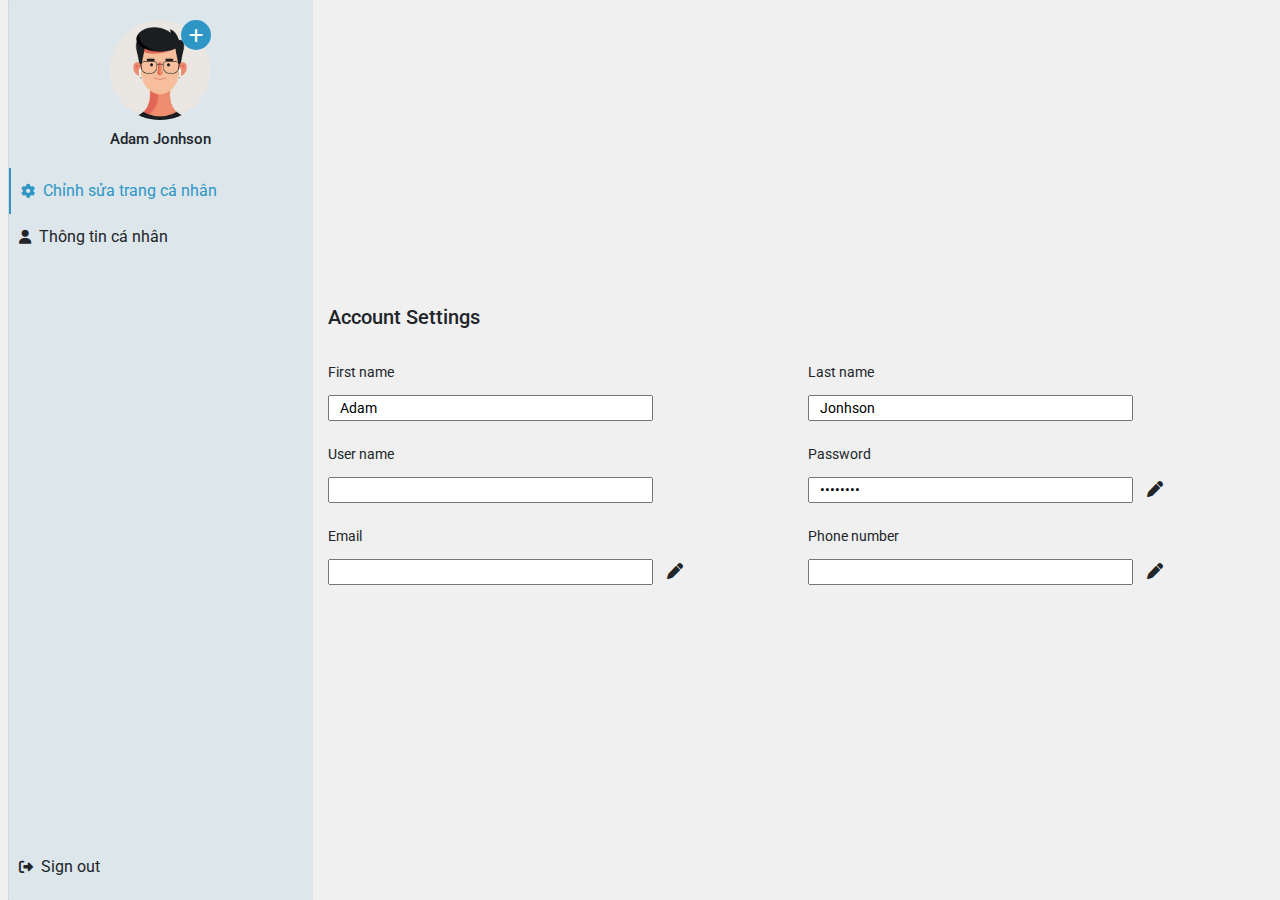
<file: public/account.html>
<!DOCTYPE html>
<html lang="en">

<head>
    <meta charset="UTF-8">
    <meta name="viewport" content="width=device-width, initial-scale=1.0">
    <title>Account</title>
    <link rel="stylesheet" href="https://cdnjs.cloudflare.com/ajax/libs/font-awesome/6.4.2/css/all.min.css">
    <link href="https://cdn.jsdelivr.net/npm/bootstrap@5.3.3/dist/css/bootstrap.min.css" rel="stylesheet"
        integrity="sha384-QWTKZyjpPEjISv5WaRU9OFeRpok6YctnYmDr5pNlyT2bRjXh0JMhjY6hW+ALEwIH" crossorigin="anonymous">
    <link rel="stylesheet" href="assets/css/account.css">
    <link rel="stylesheet" href="assets/css/base.css">
</head>

<body>
    <div class="container-fluid">
        <div class="row">
            <div class="col-md-3">
                <div class="control">
                    <div class="user">
                        <div class="control-user">
                            <i class="fa-solid fa-plus icon-add"></i>
                            <img src="assets/img/user1.jpg" alt="">
                            <h4 class="user-name">Adam Jonhson</h4>
                        </div>
                    </div>

                    <ul class="control-list">
                        <li class="control-list-item settings cliked-on-control-item">
                            <i class="fa-solid fa-gear"></i>Chỉnh sửa trang cá nhân
                        </li>
                        <li class="control-list-item information">
                            <i class="fa-solid fa-user"></i>Thông tin cá nhân
                        </li>
                    </ul>

                    <div class="sign-out">
                        <i class="fa-solid fa-right-from-bracket"></i>Sign out
                    </div>
                </div>
            </div>
            <div class="col-md-9">
                <div class="content content-settings">
                    <h2 class="title">Account Settings</h2>

                    <div class="row">
                        <div class="col-sm-6">
                            <div class="form-input">
                                <label for="first-name">First name</label><br>
                                <input type="text" name="" id="first-name" value="Adam">
                            </div>
                        </div>
                        <div class="col-sm-6">
                            <div class="form-input">
                                <label for="last-name">Last name</label><br>
                                <input type="text" name="" id="last-name" value="Jonhson">
                            </div>
                        </div>
                    </div>

                    <div class="row">
                        <div class="col-sm-6">
                            <div class="form-input">
                                <label for="user-name">User name</label><br>
                                <input type="text" name="" id="user-name">
                            </div>
                        </div>
                        <div class="col-sm-6">
                            <div class="form-input">
                                <label for="password">Password</label><br>
                                <input type="password" name="" id="password" value="********">
                                <i class="fa-solid fa-pen"></i>
                            </div>
                        </div>
                    </div>

                    <div class="row">
                        <div class="col-sm-6">
                            <div class="form-input">
                                <label for="email">Email</label><br>
                                <input type="email" name="" id="email">
                                <i class="fa-solid fa-pen"></i>
                            </div>
                        </div>
                        <div class="col-sm-6">
                            <div class="form-input">
                                <label for="phone-number">Phone number</label><br>
                                <input type="number" name="" id="phone-number">
                                <i class="fa-solid fa-pen"></i>
                            </div>
                        </div>
                    </div>
                </div>

                <div class="content content-order-management">
                    <h2 class="title">Đơn hàng của tôi</h2>
                    <ul class="list-type-order">
                        <li class="type-order-item clicked-on-order-item">Tất cả đơn</li>
                        <li class="type-order-item">Chờ thanh toán</li>
                        <li class="type-order-item">Đang xử lí</li>
                        <li class="type-order-item">Đang vận chuyển</li>
                        <li class="type-order-item">Đã giao</li>
                        <li class="type-order-item">Đã hủy</li>
                    </ul>
                    <div class="find-order">
                        <i class="fa-solid fa-magnifying-glass icon-find"></i>
                        <input type="text" name="" id="" placeholder="Tìm đơn hàng theo mã đơn hàng, nhà bán hoặc tên sản phẩm">
                        <h4 class="btn-find">Tìm đơn hàng</h4>
                    </div>

                    <div class="product">
                        <div class="title">
                            <i class="fa-solid fa-truck-fast"></i>
                            Giao hàng thành công
                        </div>
                        <ul class="list-product">
                            <li class="product-item">
                                <div class="product-details">
                                    <img src="assets/img/book2.jpg" alt="">
                                    <div class="infor-product">
                                        <h4 class="name-product">
                                            Vượt bẫy cảm xúc
                                        </h4>
                                        <div class="name-shop">
                                            <i class="fa-solid fa-shop"></i>
                                            <h5>Book store</h5>
                                        </div>
                                    </div>
                                </div>
                                <div class="price">
                                    <h4>144.000 đ</h4>
                                </div>
                            </li>
                            <li class="product-item">
                                <div class="product-details">
                                    <img src="assets/img/book2.jpg" alt="">
                                    <div class="infor-product">
                                        <h4 class="name-product">
                                            Vượt bẫy cảm xúc
                                        </h4>
                                        <div class="name-shop">
                                            <i class="fa-solid fa-shop"></i>
                                            <h5>Book store</h5>
                                        </div>
                                    </div>
                                </div>
                                <div class="price">
                                    <h4>144.000 đ</h4>
                                </div>
                            </li>
                            <li class="product-item">
                                <div class="product-details">
                                    <img src="assets/img/book2.jpg" alt="">
                                    <div class="infor-product">
                                        <h4 class="name-product">
                                            Vượt bẫy cảm xúc
                                        </h4>
                                        <div class="name-shop">
                                            <i class="fa-solid fa-shop"></i>
                                            <h5>Book store</h5>
                                        </div>
                                    </div>
                                </div>
                                <div class="price">
                                    <h4>144.000 đ</h4>
                                </div>
                            </li>
                            <li class="product-item">
                                <div class="product-details">
                                    <img src="assets/img/book2.jpg" alt="">
                                    <div class="infor-product">
                                        <h4 class="name-product">
                                            Vượt bẫy cảm xúc
                                        </h4>
                                        <div class="name-shop">
                                            <i class="fa-solid fa-shop"></i>
                                            <h5>Book store</h5>
                                        </div>
                                    </div>
                                </div>
                                <div class="price">
                                    <h4>144.000 đ</h4>
                                </div>
                            </li>
                        </ul>
                        <div class="amount">
                            <h3 class="amount-value">1.200.000 đ</h3>
                            <div class="btn-buy">
                                <div class="btn-buy-back"><h4>Mua lại</h4></div>
                                <div class="btn-detail"><h4>Xem chi tiết</h4></div>
                            </div>
                        </div>
                    </div>
                </div>

                
            </div>
        </div>
    </div>
    <script src="https://cdn.jsdelivr.net/npm/bootstrap@5.3.3/dist/js/bootstrap.bundle.min.js"
        integrity="sha384-YvpcrYf0tY3lHB60NNkmXc5s9fDVZLESaAA55NDzOxhy9GkcIdslK1eN7N6jIeHz"
        crossorigin="anonymous"></script>
    <script src="assets/js/account.js"></script>
</body>

</html>
</file>
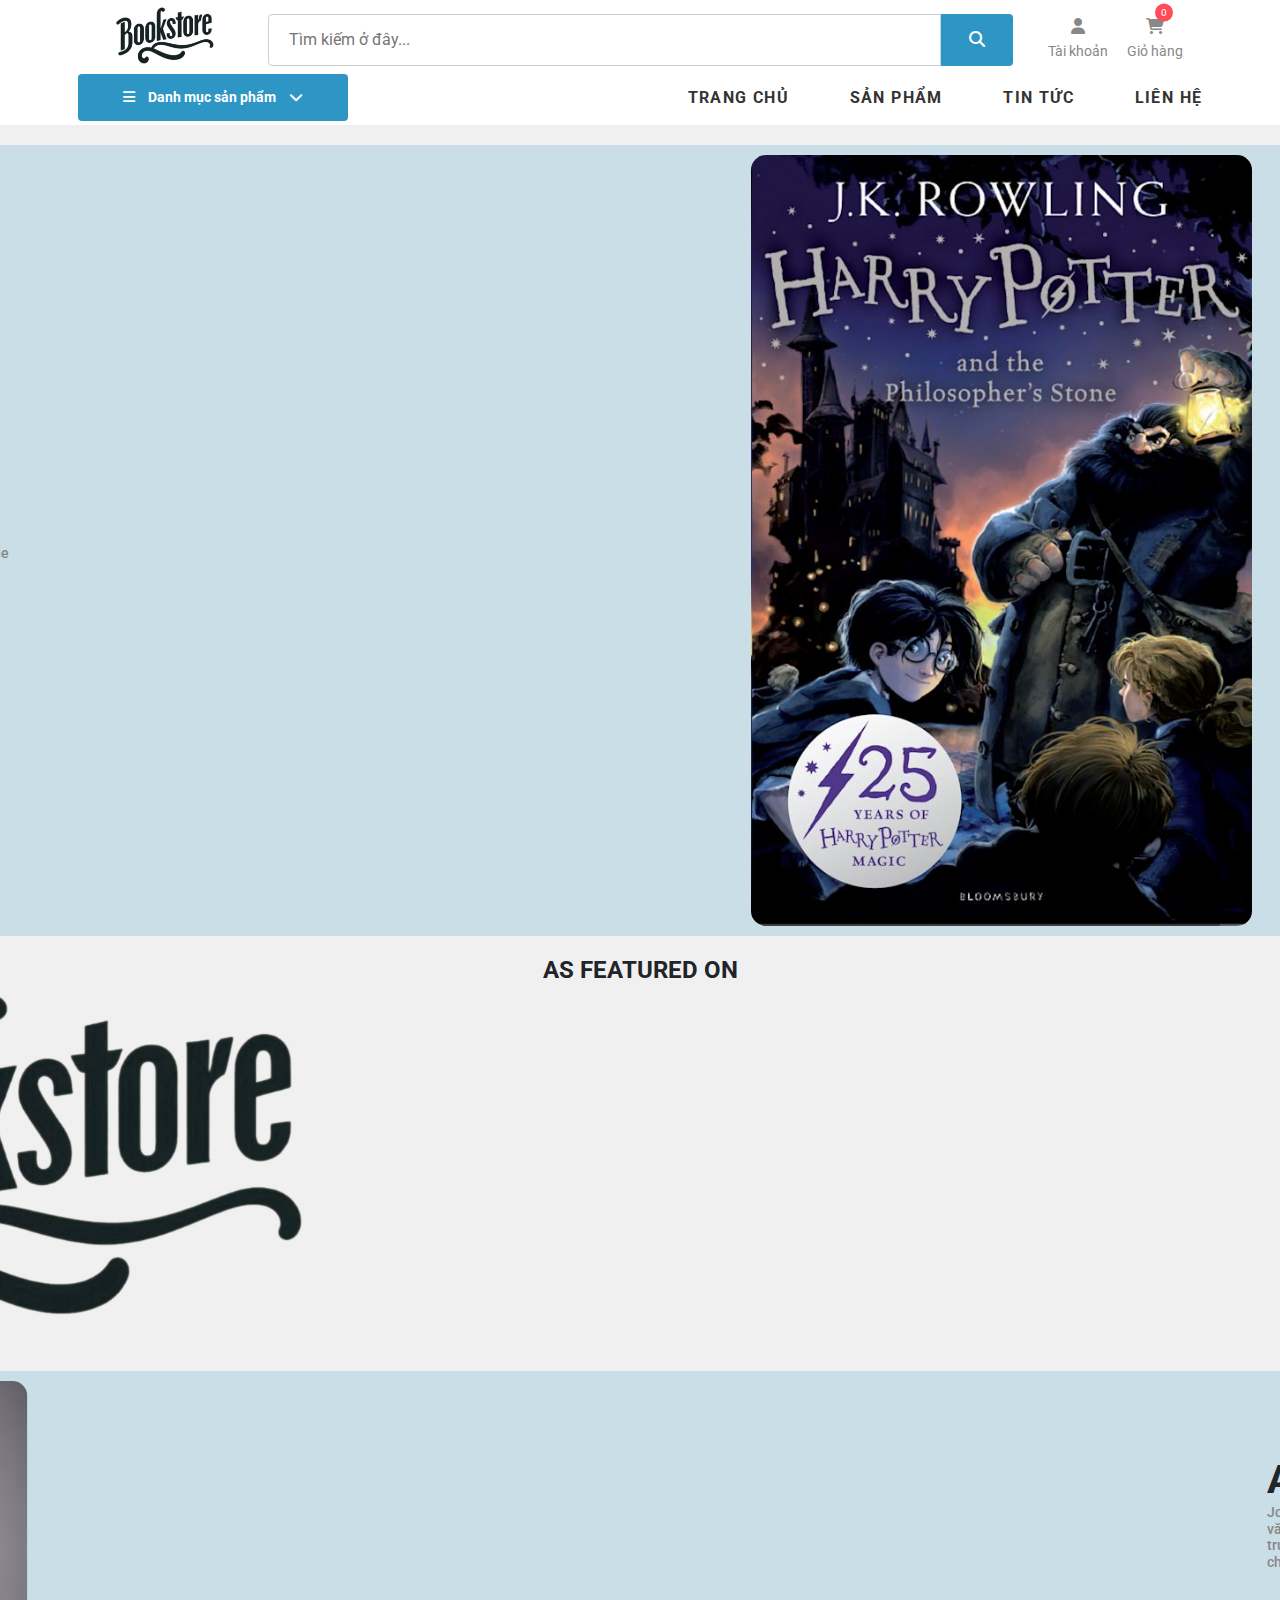
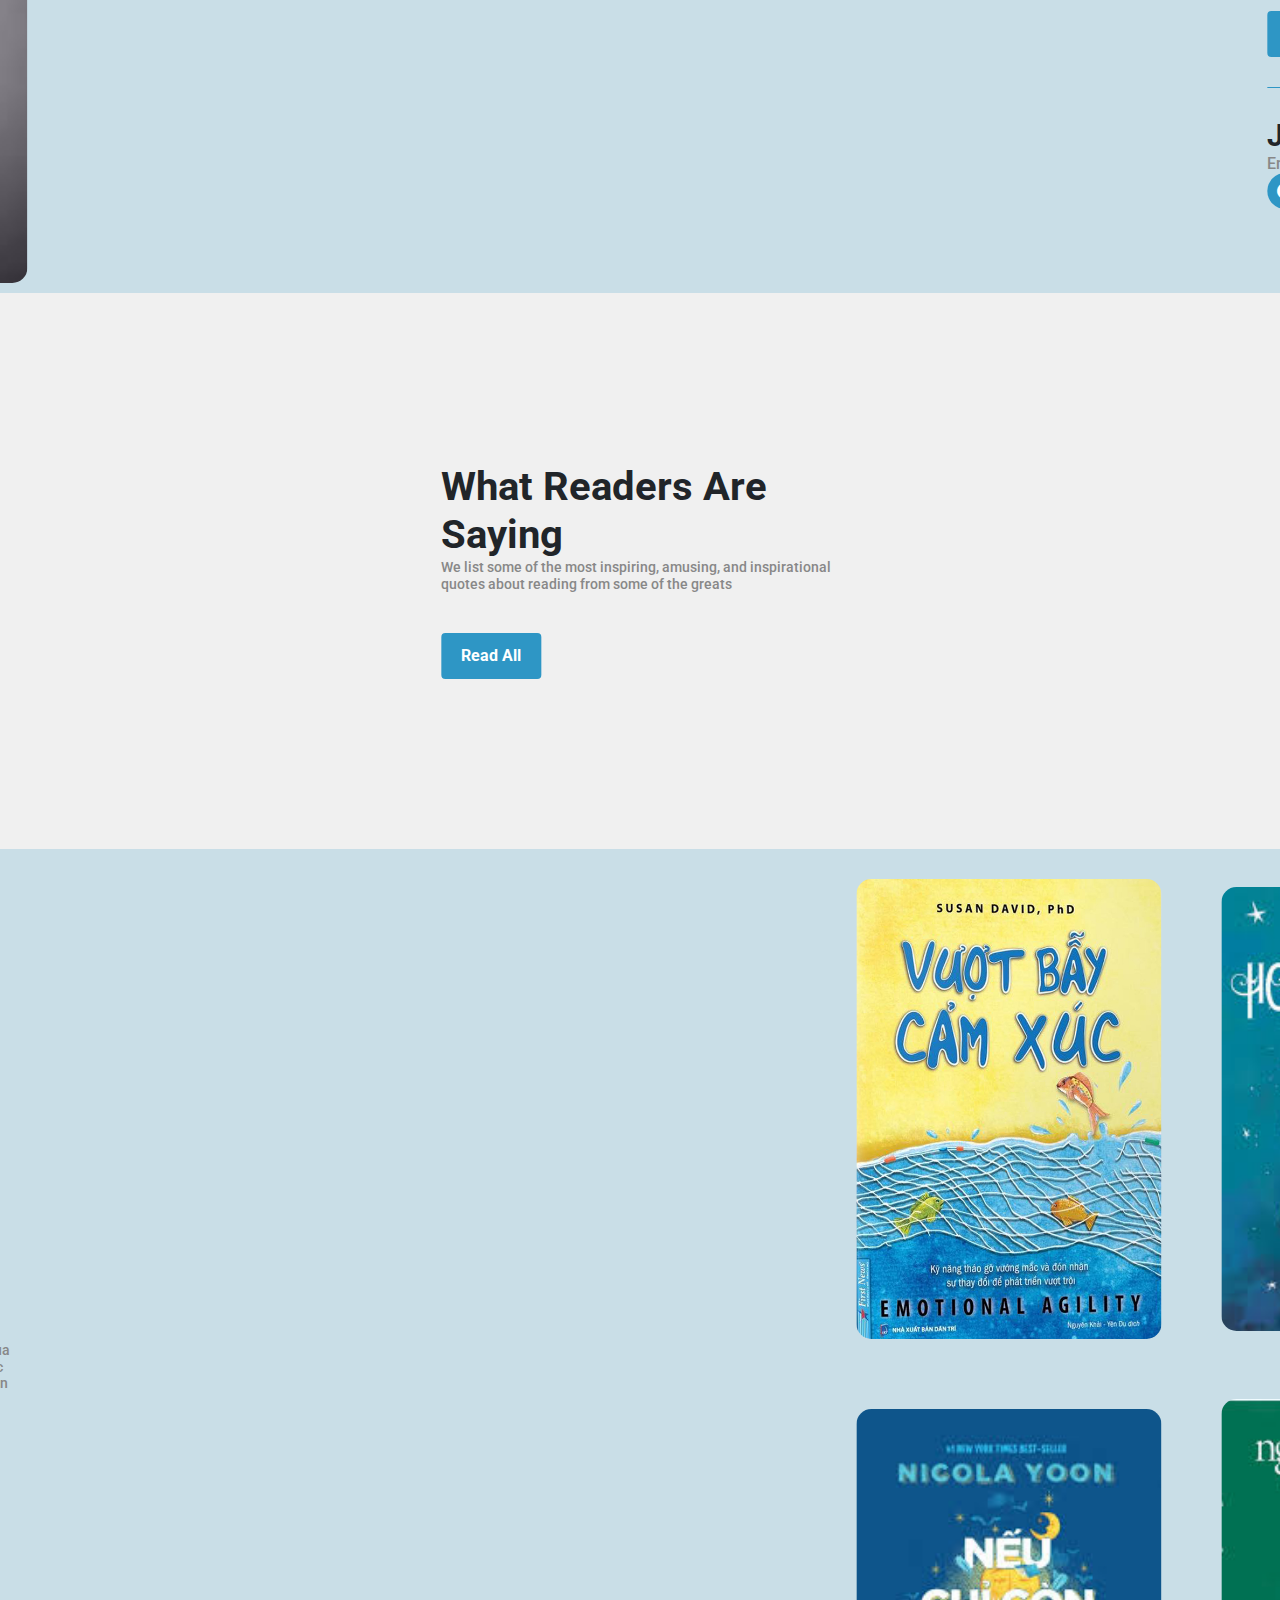
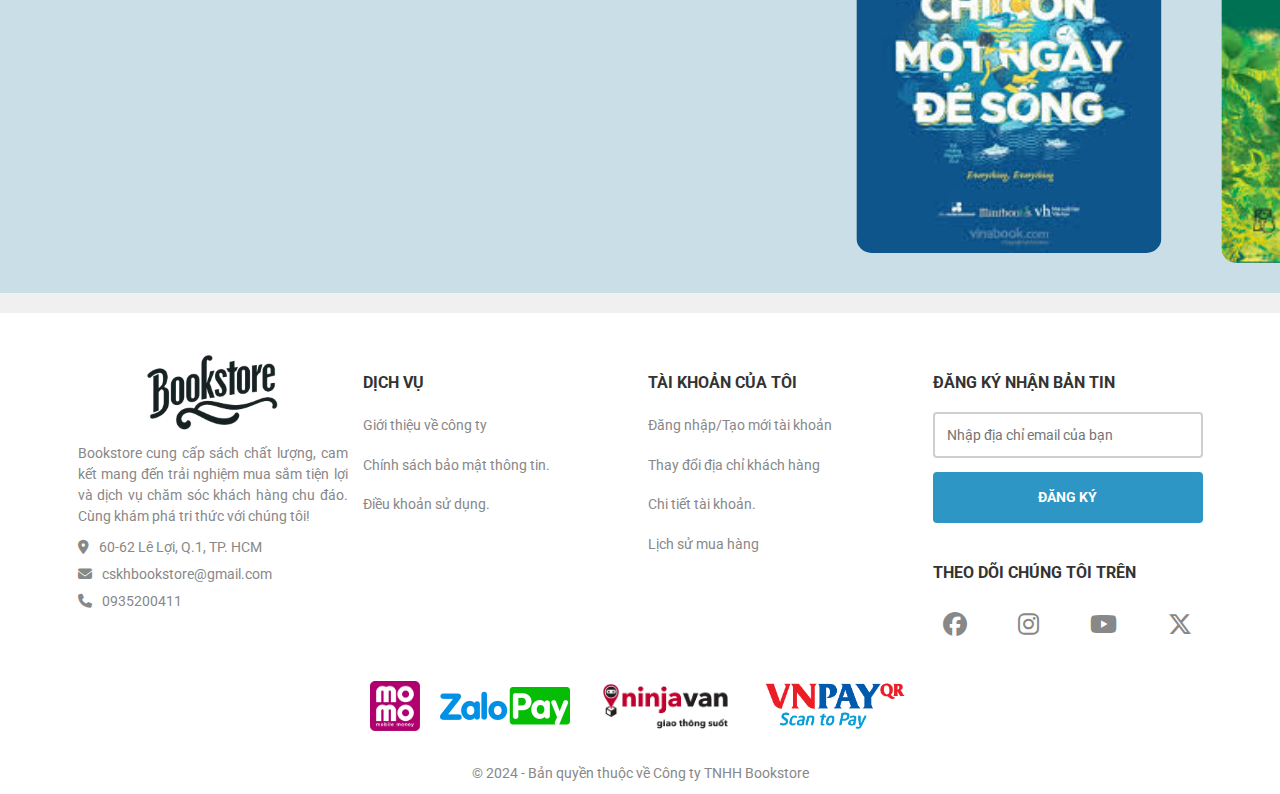
<file: public/blog.html>
<!DOCTYPE html>
<html lang="en">

<head>
    <meta charset="UTF-8">
    <meta name="viewport" content="width=device-width, initial-scale=1.0">
    <title>Blogs</title>
    <link rel="stylesheet" href="https://cdnjs.cloudflare.com/ajax/libs/font-awesome/6.4.2/css/all.min.css">
    <link href="https://cdn.jsdelivr.net/npm/bootstrap@5.3.3/dist/css/bootstrap.min.css" rel="stylesheet"
        integrity="sha384-QWTKZyjpPEjISv5WaRU9OFeRpok6YctnYmDr5pNlyT2bRjXh0JMhjY6hW+ALEwIH" crossorigin="anonymous">
    <link rel="stylesheet" href="assets/css/blog.css">
    <link rel="stylesheet" href="assets/css/header.css">
    <link rel="stylesheet" href="assets/css/base.css">
    <link rel="stylesheet" href="assets/css/footer.css">
</head>

<body>
    <div class="main">
        <header class="header">
            <div class="container">
                <div class="inner-wrap">
                    <div class="row  header-top">
                        <div class="col-xl-2 col-lg-9 col-sm-8 col-7">
                            <a href="#" class="logo">
                                <img src="assets/img/logo.png" alt="logo">
                            </a>
                        </div>
                        <div class="col-xl-8 col-12 myOrder-lg-1">
                            <div class="search-bar">
                                <input type="text" placeholder="Tìm kiếm ở đây...">
                                <button class="btn-1 btn-search">
                                    <i class="fa-solid fa-magnifying-glass"></i>
                                </button>
                            </div>
                        </div>
                        <div class="col-xl-2 col-lg-2 col-sm-2 col-3">
                            <div class="content-right">
                                <div class="full-account">
                                    <button class="account">
                                        <i class="fa-solid fa-user"></i>
                                        <span class="name-content-right">Tài khoản</span>
                                    </button>
                                    <ul class="info-account">
                                        <li class="info-item">
                                            <a href="#">
                                                Tài khoản của tôi
                                            </a>
                                        </li>
                                        <li class="info-item">
                                            <a href="#">
                                                Đơn mua
                                            </a>
                                        </li>
                                        <li class="info-item">
                                            <a href="#">
                                                Đăng xuất
                                            </a>
                                        </li>
                                    </ul>
                                </div>
                                <a href="#" class="shopping-cart">
                                    <i class="fa-solid fa-cart-shopping"></i>
                                    <span class="name-content-right">Giỏ hàng</span>
                                    <div class="count-number">
                                        <span class="number">0</span>
                                    </div>
                                </a>
                            </div>
                        </div>
                        <div class="col-lg-1 col-sm-2 col-2">
                            <i class="fa-solid fa-bars bars"></i>
                        </div>
                    </div>
                    <div class="row header-bottom">
                        <div class="col-3">
                            <div class="categories">
                                <button class="btn-1 btn-categories">
                                    <i class="fa-solid fa-bars bars"></i>
                                    <span>Danh mục sản phẩm</span>
                                    <i class="fa-solid fa-chevron-down arrow-down"></i>
                                </button>
                                <ul class="category-list">
                                    <li class="category-item">
                                        <a href="#">
                                            Văn học
                                        </a>
                                    </li>
                                    <li class="category-item">
                                        <a href="#">
                                            Kinh tế
                                        </a>
                                    </li>
                                    <li class="category-item">
                                        <a href="#">
                                            Tâm lý - Kỹ năng sống
                                        </a>
                                    </li>
                                    <li class="category-item">
                                        <a href="#">
                                            Sách thiếu nhi
                                        </a>
                                    </li>
                                    <li class="category-item">
                                        <a href="#">
                                            Tiểu sử - Hồi ký
                                        </a>
                                    </li>
                                    <li class="category-item">
                                        <a href="#">
                                            Giáo khoa - Kham thảo
                                        </a>
                                    </li>
                                    <li class="category-item">
                                        <a href="#">
                                            Sách ngoại ngữ
                                        </a>
                                    </li>
                                    <li class="category-item load-all">
                                        <a href="#">
                                            Xem tất cả
                                        </a>
                                    </li>
                                </ul>
                            </div>
                        </div>
                        <div class="offset-3 col-6">
                            <nav class="nav-list">
                                <ul>
                                    <li class="nav-item nav-item-hide">
                                        <a href="#">Trang chủ</a>
                                    </li>
                                    <li class="nav-item nav-item-hide">
                                        <a href="#">Sản phẩm</a>
                                    </li>
                                    <li class="nav-item nav-item-hide">
                                        <a href="#">Tin tức</a>
                                    </li>
                                    <li class="nav-item nav-item-hide">
                                        <a href="#">Liên hệ</a>
                                    </li>
                                </ul>
                                <ul class="side-bar">
                                    <li>
                                        <i class="fa-solid fa-x hide-side-bar"></i>
                                    </li>
                                    <li class="nav-item">
                                        <a href="#">Trang chủ</a>
                                    </li>
                                    <li class="nav-item">
                                        <a href="#">Sản phẩm</a>
                                    </li>
                                    <li class="nav-item">
                                        <a href="#">Tin tức</a>
                                    </li>
                                    <li class="nav-item">
                                        <a href="#">Liên hệ</a>
                                    </li>
                                </ul>
                            </nav>
                        </div>
                    </div>
                </div>
            </div>
        </header>
        <div class="wrapper">
            <div class="container-fluid">
                <div class="row intro">
                    <div class="col-12 col-sm-7 intro-title show-on-scroll left-to-right">
                        <h3 class="new-release">New Release</h3>
                        <h1 class="title-content">Harry Potter</h1>
                        <h4 class="intro-content">Harry Potter là một loạt tiểu thuyết huyền bí gồm bảy phần của nhà văn Anh
                            Quốc J. K. Rowling. Bộ truyện viết về những cuộc phiêu lưu phù thủy của cậu bé Harry Potter cùng hai
                            người bạn thân là Ron Weasley và Hermione Granger, lấy bối cảnh tại Trường Phù thủy và Pháp sư
                            Hogwarts ở nước Anh</h4>
        
                        <div class="control">
                            <button class="btn-buy">Buy</button>
                            <button class="btn-add-to-cart">Add to Cart</button>
                        </div>
                    </div>
                    <div class="col-12 col-sm-5">
                        <div class="image-container">
                            <img class="img-fluid" src="assets/img/book1.webp" alt="">
                        </div>
                    </div>
                </div>
            </div>
        
            <div class="container-fluid">
                <div class="row">
                    <div class="col-12 feature">
                        <h2 class="feature-title">AS FEATURED ON</h2>
                        <div class="box-logo show-on-scroll left-to-right">
                            <img src="assets/img/logo.png" alt="">
                        </div>
                    </div>
                </div>
            </div>
        
            <div class="container-fluid">
                <div class="row authur">
        
                    <div class="col-12 col-sm-5">
                        <div class="image-container show-on-scroll left-to-right">
                            <img class="img-fluid" src="assets/img/authur.jfif" alt="">
                        </div>
                    </div>
        
                    <div class="col-12 col-sm-7 intro-title show-on-scroll right-to-left">
                        <h1 class="title-content-small">A Word From The Author</h1>
                        <h4 class="intro-content">Joanne Rowling sinh ngày 31 tháng 7 năm 1965, thường được biết đến với bút
                            danh J. K. Rowling, là một nhà văn, nhà từ thiện, nhà sản xuất phim và truyền hình, nhà biên kịch
                            người Anh. Bà nổi tiếng là tác giả của bộ truyện giả tưởng Harry Potter từng đoạt nhiều giải thưởng
                            và bán được hơn 500 triệu bản,trở thành bộ sách bán chạy nhất trong lịch sử</h4>
        
                        <div class="control">
                            <button class="btn-read-more">Read More</button>
                        </div>
                        <div class="line"></div>
                        <h3 class="name-authur">J. K. Rowling</h3>
                        <h4 class="role">Entrepreneur, Writer and Speaker.</h4>
                        <div class="contact-socail">
                            <i class="fa-brands fa-facebook icon"></i>
                            <i class="fa-brands fa-twitter icon"></i>
                            <i class="fa-brands fa-instagram icon"></i>
                        </div>
                    </div>
        
                </div>
            </div>
        
            <div class="container-fluid">
                <div class="row reader-saying">
                    <div class="col-12 col-md-4 intro-title show-on-scroll right-to-left">
                        <h1 class="title-content-small">What Readers Are Saying</h1>
                        <h4 class="intro-content">We list some of the most inspiring, amusing, and inspirational quotes about
                            reading from some of the greats</h4>
        
                        <div class="control">
                            <button class="btn-read-more">Read All</button>
                        </div>
                    </div>
                    <div class="col-12 col-md-8 show-on-scroll right-to-left">
                        <div class="row comment">
                            <div class="col-12 col-sm-5 comment-item">
                                <h4 class="comment-content">Justo vestibulum risus imperdiet conse ctetur conse ctetur pretium
                                    urna augue etiam risus acc um san volutpat urna, eusem per enim, est aliquam laoet urna
                                    fringilla viverra.</h4>
                                <div class="user-comment">
                                    <img src="assets/img/user1.jpg" alt="">
                                    <h3 class="user-name">Mike Sendler</h3>
                                </div>    
                            </div>
                            <div class="col-12 col-sm-5 comment-item">
                                <h4 class="comment-content">Justo vestibulum risus imperdiet conse ctetur conse ctetur pretium
                                    urna augue etiam risus acc um san volutpat urna, eusem per enim, est aliquam laoet urna
                                    fringilla viverra.</h4>
                                <div class="user-comment">
                                    <img src="assets/img/user1.jpg" alt="">
                                    <h3 class="user-name">Mike Sendler</h3>
                                </div>    
                            </div>
                            <div class="col-12 col-sm-5 comment-item">
                                <h4 class="comment-content">Justo vestibulum risus imperdiet conse ctetur conse ctetur pretium
                                    urna augue etiam risus acc um san volutpat urna, eusem per enim, est aliquam laoet urna
                                    fringilla viverra.</h4>
                                <div class="user-comment">
                                    <img src="assets/img/user1.jpg" alt="">
                                    <h3 class="user-name">Mike Sendler</h3>
                                </div>    
                            </div>
                            <div class="col-12 col-sm-5 comment-item">
                                <h4 class="comment-content">Justo vestibulum risus imperdiet conse ctetur conse ctetur pretium
                                    urna augue etiam risus acc um san volutpat urna, eusem per enim, est aliquam laoet urna
                                    fringilla viverra.</h4>
                                <div class="user-comment">
                                    <img src="assets/img/user1.jpg" alt="">
                                    <h3 class="user-name">Mike Sendler</h3>
                                </div>    
                            </div>
                        </div>
                    </div>
                </div>
            </div>
        
            <div class="container-fluid">
                <div class="row intro">
                    <div class="col-12 col-sm-4 intro-title show-on-scroll left-to-right">
                        <h3 class="new-release">related books</h3>
                        <h1 class="title-content">Harry Potter</h1>
                        <h4 class="intro-content">Harry Potter là một loạt tiểu thuyết huyền bí gồm bảy phần của nhà văn Anh
                            Quốc J. K. Rowling. Bộ truyện viết về những cuộc phiêu lưu phù thủy của cậu bé Harry Potter cùng hai
                            người bạn thân là Ron Weasley và Hermione Granger, lấy bối cảnh tại Trường Phù thủy và Pháp sư
                            Hogwarts ở nước Anh</h4>
        
                        <div class="control">
                            <button class="btn-buy">Buy</button>
                        </div>
                    </div>
                    <div class="col-12 col-sm-8">
                       <div class="row list-book">
                            <div class="col-12 col-sm-5 list-book-item show-on-scroll right-to-left">
                                <img src="assets/img/book2.jpg" alt="">
                            </div>
                            <div class="col-12 col-sm-5 list-book-item show-on-scroll right-to-left">
                                <img src="assets/img/book3.jfif" alt="">
                            </div>
                            <div class="col-12 col-sm-5 list-book-item show-on-scroll right-to-left">
                                <img src="assets/img/book4.jfif" alt="">
                            </div>
                            <div class="col-12 col-sm-5 list-book-item show-on-scroll right-to-left">
                                <img src="assets/img/book5.jfif" alt="">
                            </div>
                       </div>
                    </div>
                </div>
            </div>
        </div>

        <footer class="footer">
            <div class="container">
                <div class="row inner-wrap-top">
                    <div class="col-lg-3 col-sm-6">
                        <div class="info-footer">
                            <div class="logo">
                                <img src="./assets/img/logo.png" alt="">
                            </div>
                            <p class="desc display-text-14">
                                Bookstore cung cấp sách chất lượng, cam kết mang đến trải nghiệm mua
                                sắm tiện lợi và dịch vụ chăm sóc khách hàng chu đáo. Cùng khám phá tri thức với chúng
                                tôi!
                            </p>
                            <div class="contact display-text-14">
                                <div class="contact-item address">
                                    <i class="fa-solid fa-location-dot"></i>
                                    <span>60-62 Lê Lợi, Q.1, TP. HCM</span>
                                </div>
                                <div class="contact-item email">
                                    <i class="fa-solid fa-envelope"></i>
                                    <span>cskhbookstore@gmail.com</span>
                                </div>
                                <div class="contact-item phone">
                                    <i class="fa-solid fa-phone"></i>
                                    <span>0935200411</span>
                                </div>
                            </div>
                        </div>
                    </div>
                    <div class="col-lg-3 col-sm-6">
                        <div class="info-footer">
                            <h3 class="title">Dịch vụ</h3>
                            <ul class="list-service">
                                <li class="service-item ">
                                    <a href="#" class="display-text-14">Giới thiệu về công ty</a>
                                </li>
                                <li class="service-item">
                                    <a href="#" class="display-text-14">Chính sách bảo mật thông tin.</a>
                                </li>
                                <li class="service-item">
                                    <a href="#" class="display-text-14">Điều khoản sử dụng.</a>
                                </li>
                            </ul>
                        </div>
                    </div>
                    <div class="col-lg-3 col-sm-6">
                        <div class="info-footer">
                            <h3 class="title">Tài khoản của tôi</h3>
                            <ul class="list-service">
                                <li class="service-item">
                                    <a href="#" class="display-text-14">Đăng nhập/Tạo mới tài khoản
                                    </a>
                                </li>
                                <li class="service-item">
                                    <a href="#" class="display-text-14">Thay đổi địa chỉ khách hàng</a>
                                </li>
                                <li class="service-item">
                                    <a href="#" class="display-text-14">Chi tiết tài khoản.</a>
                                </li>
                                <li class="service-item">
                                    <a href="#" class="display-text-14">Lịch sử mua hàng</a>
                                </li>
                            </ul>
                        </div>
                    </div>
                    <div class="col-lg-3 col-sm-6">
                        <div class="info-footer">
                            <div class="send-email">
                                <h3 class="title">Đăng ký nhận bản tin</h3>
                                <form action="#" class="form-send-email" method="post" target="_blank">
                                    <input type="email" name="email-user" id="" class="input-email"
                                        placeholder="Nhập địa chỉ email của bạn">
                                    <button class="btn-1 btn-subsribe">Đăng ký</button>
                                </form>
                            </div>
                            <div class="social-links">
                                <h3>Theo dõi chúng tôi trên</h3>
                                <div class="socials">
                                    <a href="#" class="social">
                                        <i class="fa-brands fa-facebook"></i>
                                    </a>
                                    <a href="#" class="social">
                                        <i class="fa-brands fa-instagram"></i>
                                    </a>
                                    <a href="#" class="social">
                                        <i class="fa-brands fa-youtube"></i>
                                    </a>
                                    <a href="#" class="social">
                                        <i class="fa-brands fa-x-twitter"></i>
                                    </a>
                                </div>
                            </div>
                        </div>
                    </div>
                </div>
                <div class="row inner-wrap-bottom">
                    <div class="col-12">
                        <div class="pay-list">
                            <div class="pay-item momo">
                                <img src="./assets/img/momo.png" alt="">
                            </div>
                            <div class="pay-item zalo-pay">
                                <img src="./assets/img/zalo-pay.png" alt="">
                            </div>
                            <div class="pay-item ninjavan">
                                <img src="./assets/img/ninjavan.png" alt="">
                            </div>
                            <div class="pay-item vnpay">
                                <img src="./assets/img/vnpay.png" alt="">
                            </div>
                        </div>
                    </div>
                </div>
                <div class="row copy-right">
                    <div class="col-12">
                        <p>© 2024 - Bản quyền thuộc về Công ty TNHH Bookstore</p>
                    </div>
                </div>
            </div>
        </footer>
        </div>
        
    
    <script src="https://cdn.jsdelivr.net/npm/bootstrap@5.3.3/dist/js/bootstrap.bundle.min.js"
        integrity="sha384-YvpcrYf0tY3lHB60NNkmXc5s9fDVZLESaAA55NDzOxhy9GkcIdslK1eN7N6jIeHz"
        crossorigin="anonymous"></script>
        <script src="assets/js/blog.js"></script>
</body>

</html>
</file>
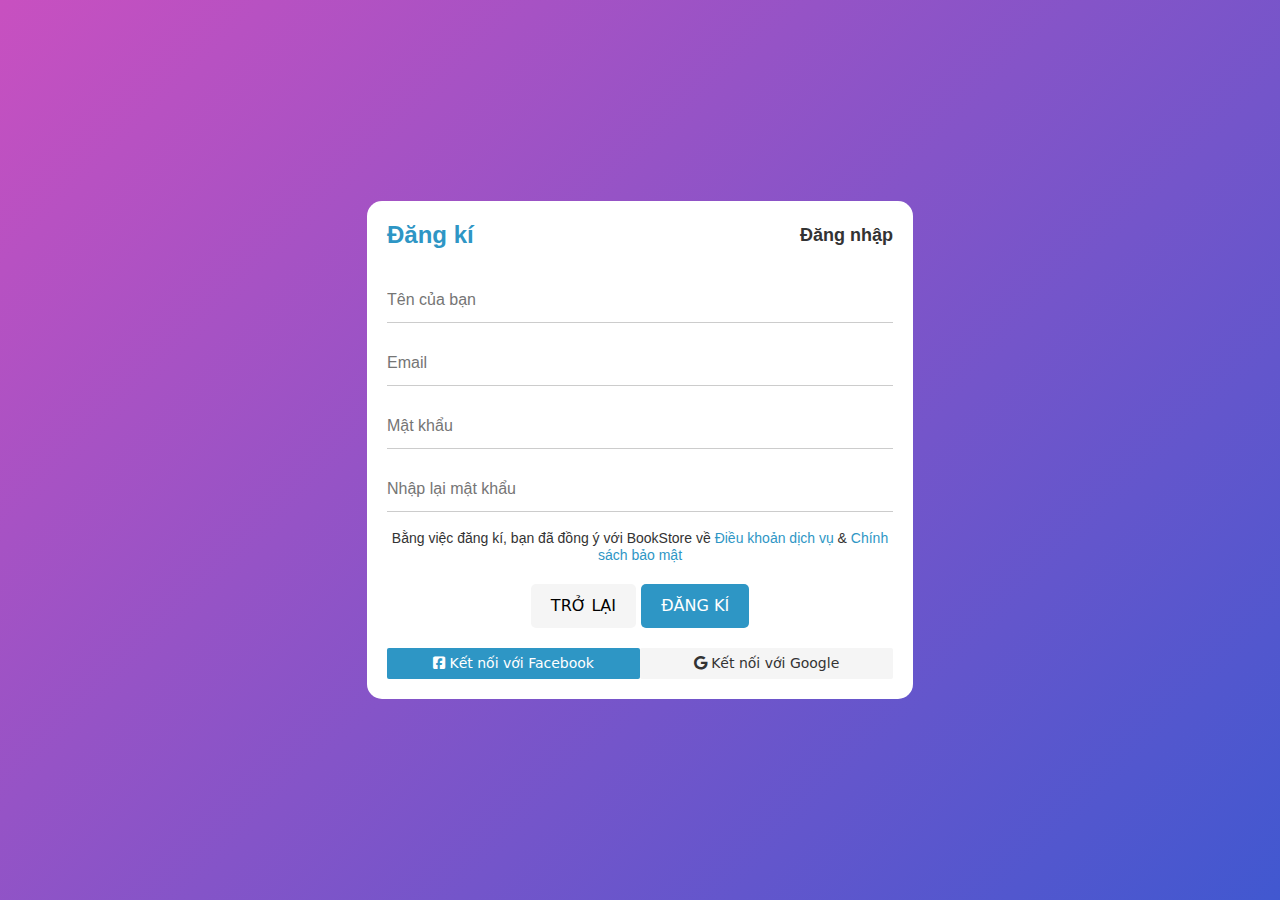
<file: public/register.html>
<!DOCTYPE html>
<html lang="en">

<head>
    <meta charset="UTF-8">
    <meta name="viewport" content="width=device-width, initial-scale=1.0">
    <title>Đăng kí</title>
    <link rel="stylesheet" href="https://cdnjs.cloudflare.com/ajax/libs/font-awesome/6.4.2/css/all.min.css">
    <link href="https://cdn.jsdelivr.net/npm/bootstrap@5.3.3/dist/css/bootstrap.min.css" rel="stylesheet"
        integrity="sha384-QWTKZyjpPEjISv5WaRU9OFeRpok6YctnYmDr5pNlyT2bRjXh0JMhjY6hW+ALEwIH" crossorigin="anonymous">
    <link rel="stylesheet" href="assets/css/register.css">
</head>

<body>
    <div class="container">
        <div class="row">
            <div class="col-1 col-sm-1 col-md-2 col-lg-3"></div>

            <!-- Register form -->
            <div class="register col-10 col-sm-10 col-md-8 col-lg-6">
                <div class="form-register">
                    <div class="form_title">
                        <h3 class="form_title-left">Đăng kí</h3>
                        <h3 class="form_title-right btn_change-form">Đăng nhập</h3>
                    </div>

                    <form action="" id="form">
                        <div class="form_group">
                            <input class="name form_group-input" type="text" placeholder="Tên của bạn">
                            <span class="under-line"></span>
                            <span class="form_group-error-message"></span>
                        </div>
                        <div class="form_group">
                            <input class="email form_group-input" type="email" placeholder="Email">
                            <span class="under-line"></span>
                            <span class="form_group-error-message"></span>
                        </div>
                        <div class="form_group">
                            <input class="password form_group-input" type="password" placeholder="Mật khẩu">
                            <span class="under-line"></span>
                            <span class="form_group-error-message"></span>
                        </div>
                        <div class="form_group">
                            <input class="password-confirmation form_group-input" type="password"
                                placeholder="Nhập lại mật khẩu">
                            <span class="under-line"></span>
                            <span class="form_group-error-message"></span>
                        </div>
                    </form>

                    <div class="form_description">
                        <h3 class="form_description-content">Bằng việc đăng kí, bạn đã đồng ý với BookStore về
                            <a href="">Điều khoản dịch vụ</a> & <a href="">Chính sách bảo mật</a>
                        </h3>
                    </div>

                    <div class="form_control">
                        <button class="btn_back">TRỞ LẠI</button>
                        <button class="btn-agree">ĐĂNG KÍ</button>
                    </div>

                    <div class="navigation-bottom">
                        <div class="form_social">
                            <div class="btn_facebook">
                                <i class="fa-brands fa-square-facebook"></i>
                                <span class="">Kết nối với Facebook</span>
                            </div>
                            <div class="btn_google">
                                <i class="fa-brands fa-google"></i>
                                <span class="">Kết nối với Google</span>
                            </div>
                        </div>
                    </div>
                </div>
            </div>
            <!-- Login form -->
            <div class="login col-10 sm-10 col-md-8 col-lg-6">
                <div class="form-login">
                    <div class="form_title">
                        <h3 class="form_title-left">Đăng nhập</h3>
                        <h3 class="form_title-right btn_reverse">Đăng kí</h3>
                    </div>

                    <form action="" id="form">
                        <div class="form_group">
                            <input class="email form_group-input" type="email" placeholder="Email">
                            <span class="under-line"></span>
                            <span class="form_group-error-message"></span>
                        </div>
                        <div class="form_group">
                            <input  class="password form_group-input" type="password" placeholder="Mật khẩu">
                            <span class="under-line"></span>
                            <span class="form_group-error-message"></span>
                        </div>
                    </form>

                    <div class="form_description">
                        <h3 class="form_description-content">Bằng việc đăng kí, bạn đã đồng ý với BookStore về
                            <a href="">Điều khoản dịch vụ</a> & <a href="">Chính sách bảo mật</a>
                        </h3>
                    </div>

                    <div class="form_control">
                        <button class="btn_back">TRỞ LẠI</button>
                        <button class="btn-agree">ĐĂNG NHẬP</button>
                    </div>

                    <div class="navigation-bottom">
                        <div class="form_social">
                            <div class="btn_facebook">
                                <i class="fa-brands fa-square-facebook"></i>
                                <span class="">Kết nối với Facebook</span>
                            </div>
                            <div class="btn_google">
                                <i class="fa-brands fa-google"></i>
                                <span class="">Kết nối với Google</span>
                            </div>
                        </div>
                    </div>
                </div>
            </div>

            <div class="col-1 col-sm-1 col-md-2 col-lg-3"></div>
        </div>
    </div>
    <script src="https://cdn.jsdelivr.net/npm/bootstrap@5.3.3/dist/js/bootstrap.bundle.min.js"
        integrity="sha384-YvpcrYf0tY3lHB60NNkmXc5s9fDVZLESaAA55NDzOxhy9GkcIdslK1eN7N6jIeHz"
        crossorigin="anonymous"></script>
    <script src="assets/js/validate.js"></script>
    <script>
        Validator({
            form: '.form-register',
            errorMessage: '.form_group-error-message',
            underLine: '.under-line',
            rules: [
                Validator.isEmpty('.name', 'Tên không được để trống'),
                Validator.isEmail('.email', 'Trường này là email'),
                Validator.isPassword('.password', 8),
                Validator.isPasswordConfirmation('.password-confirmation', function () {
                    return document.querySelector('.password').value;
                }, 'Mật khẩu nhập lại không chính xác'),
            ],
            submit: '.btn-agree'
        })

        Validator({
            form: '.form-login',
            errorMessage: '.form_group-error-message',
            underLine: '.under-line',
            rules: [
                Validator.isEmail('.email', 'Trường này là email'),
                Validator.isPassword('.password', 8, 'Mật khẩu không đúng'),
            ],
            submit: '.btn-agree'
        })
    </script>
</body>

</html>
</file>
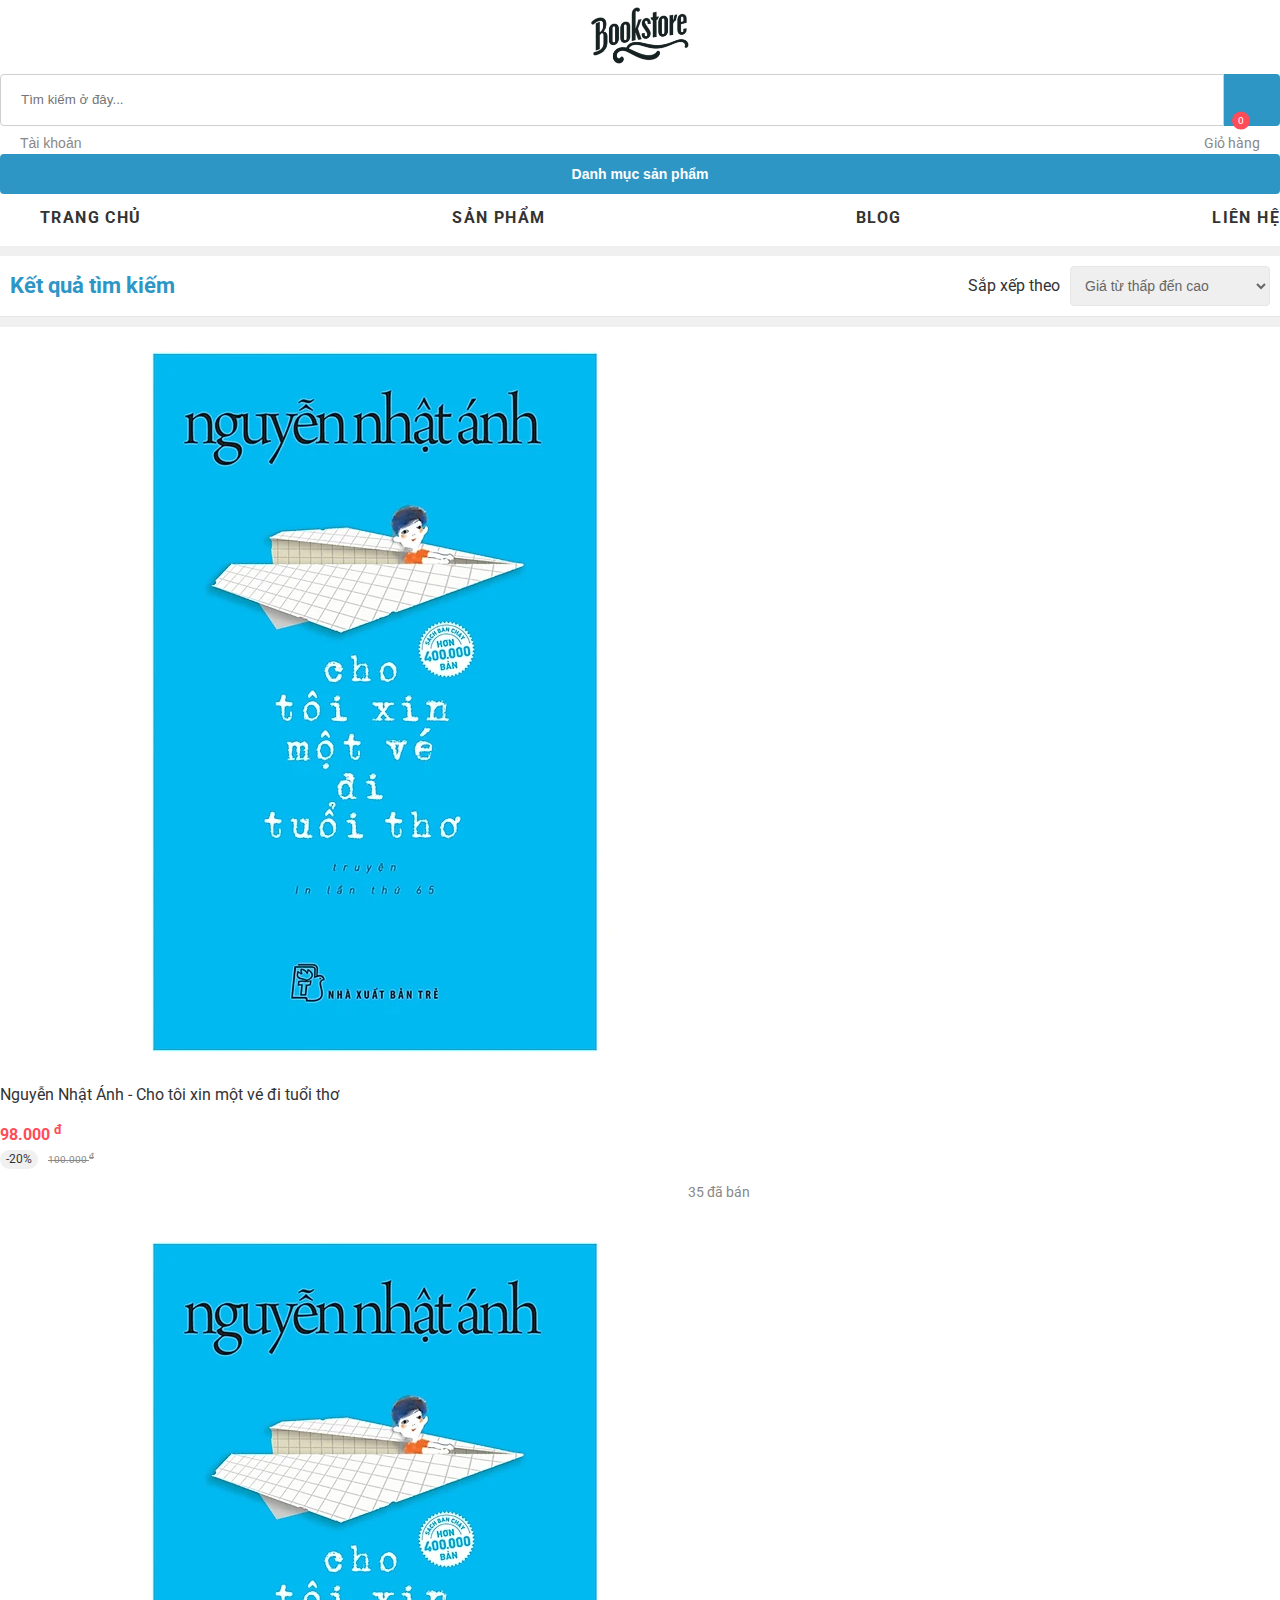
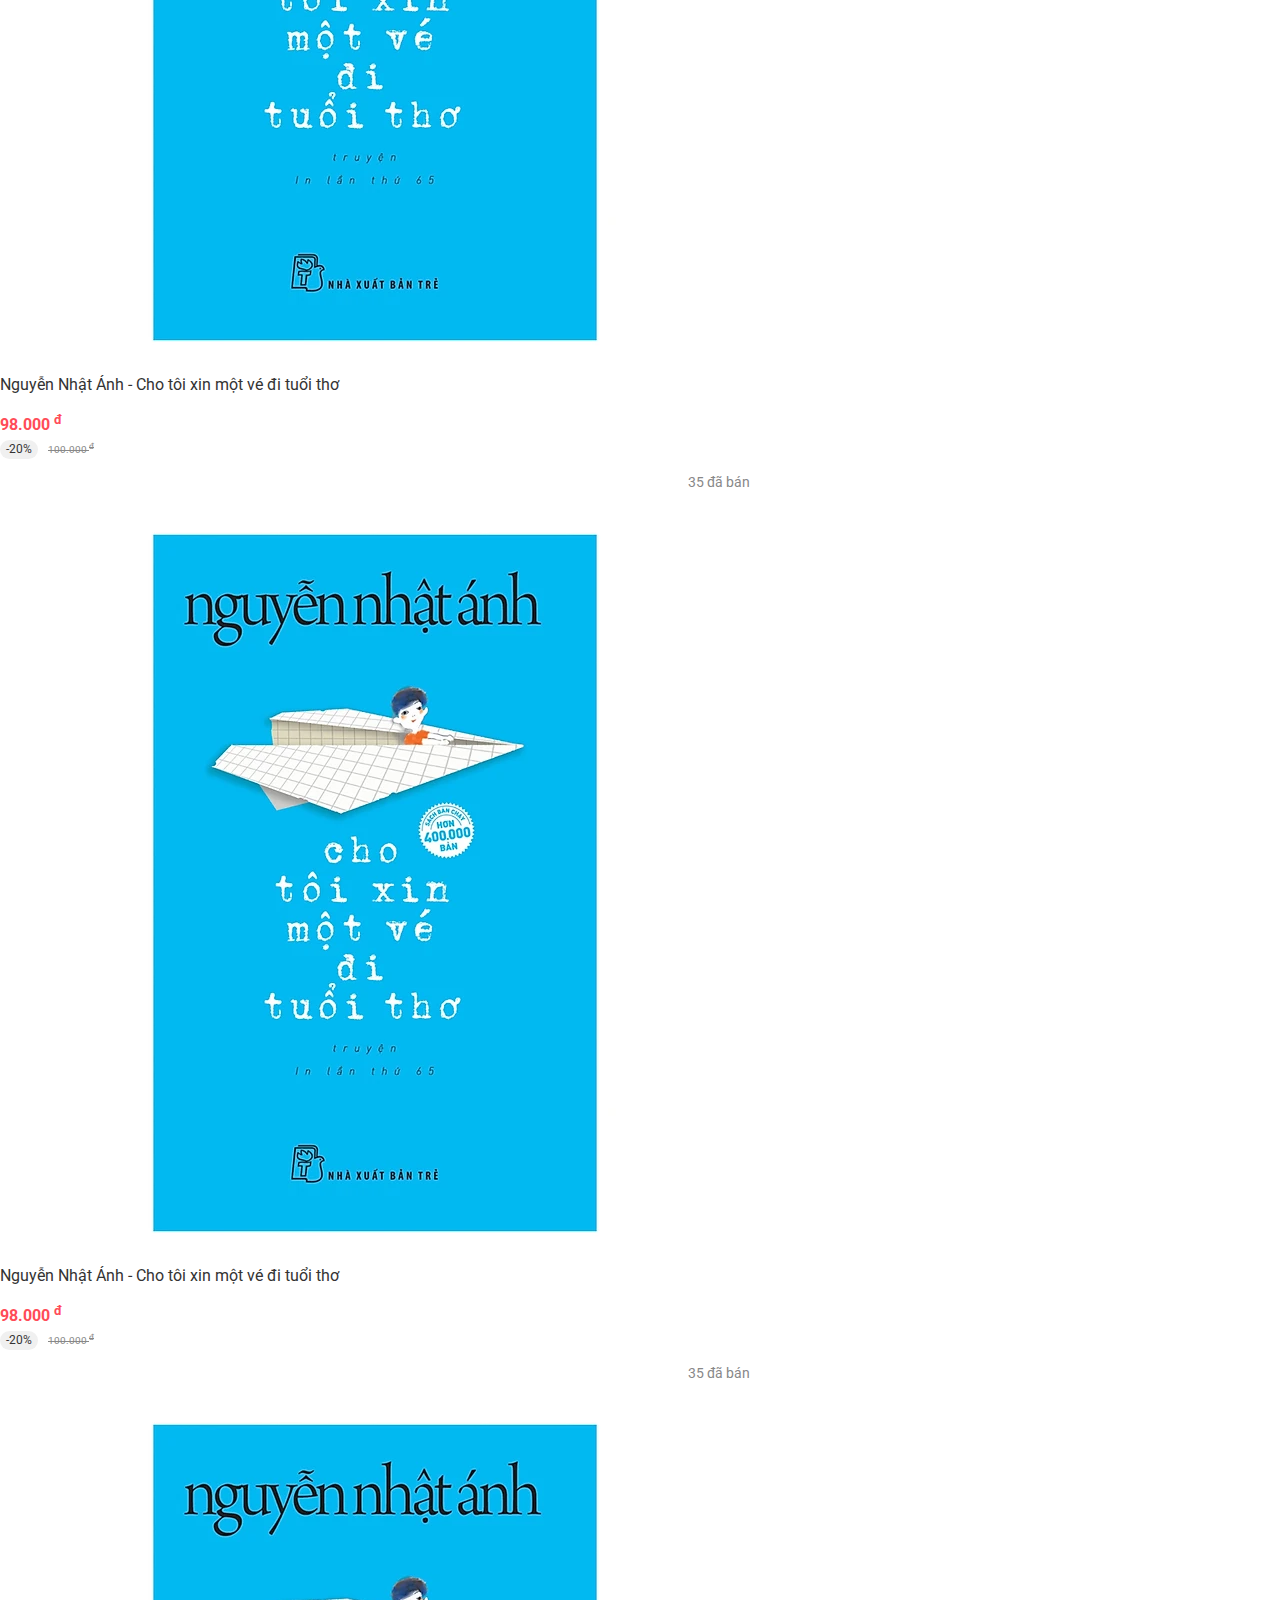
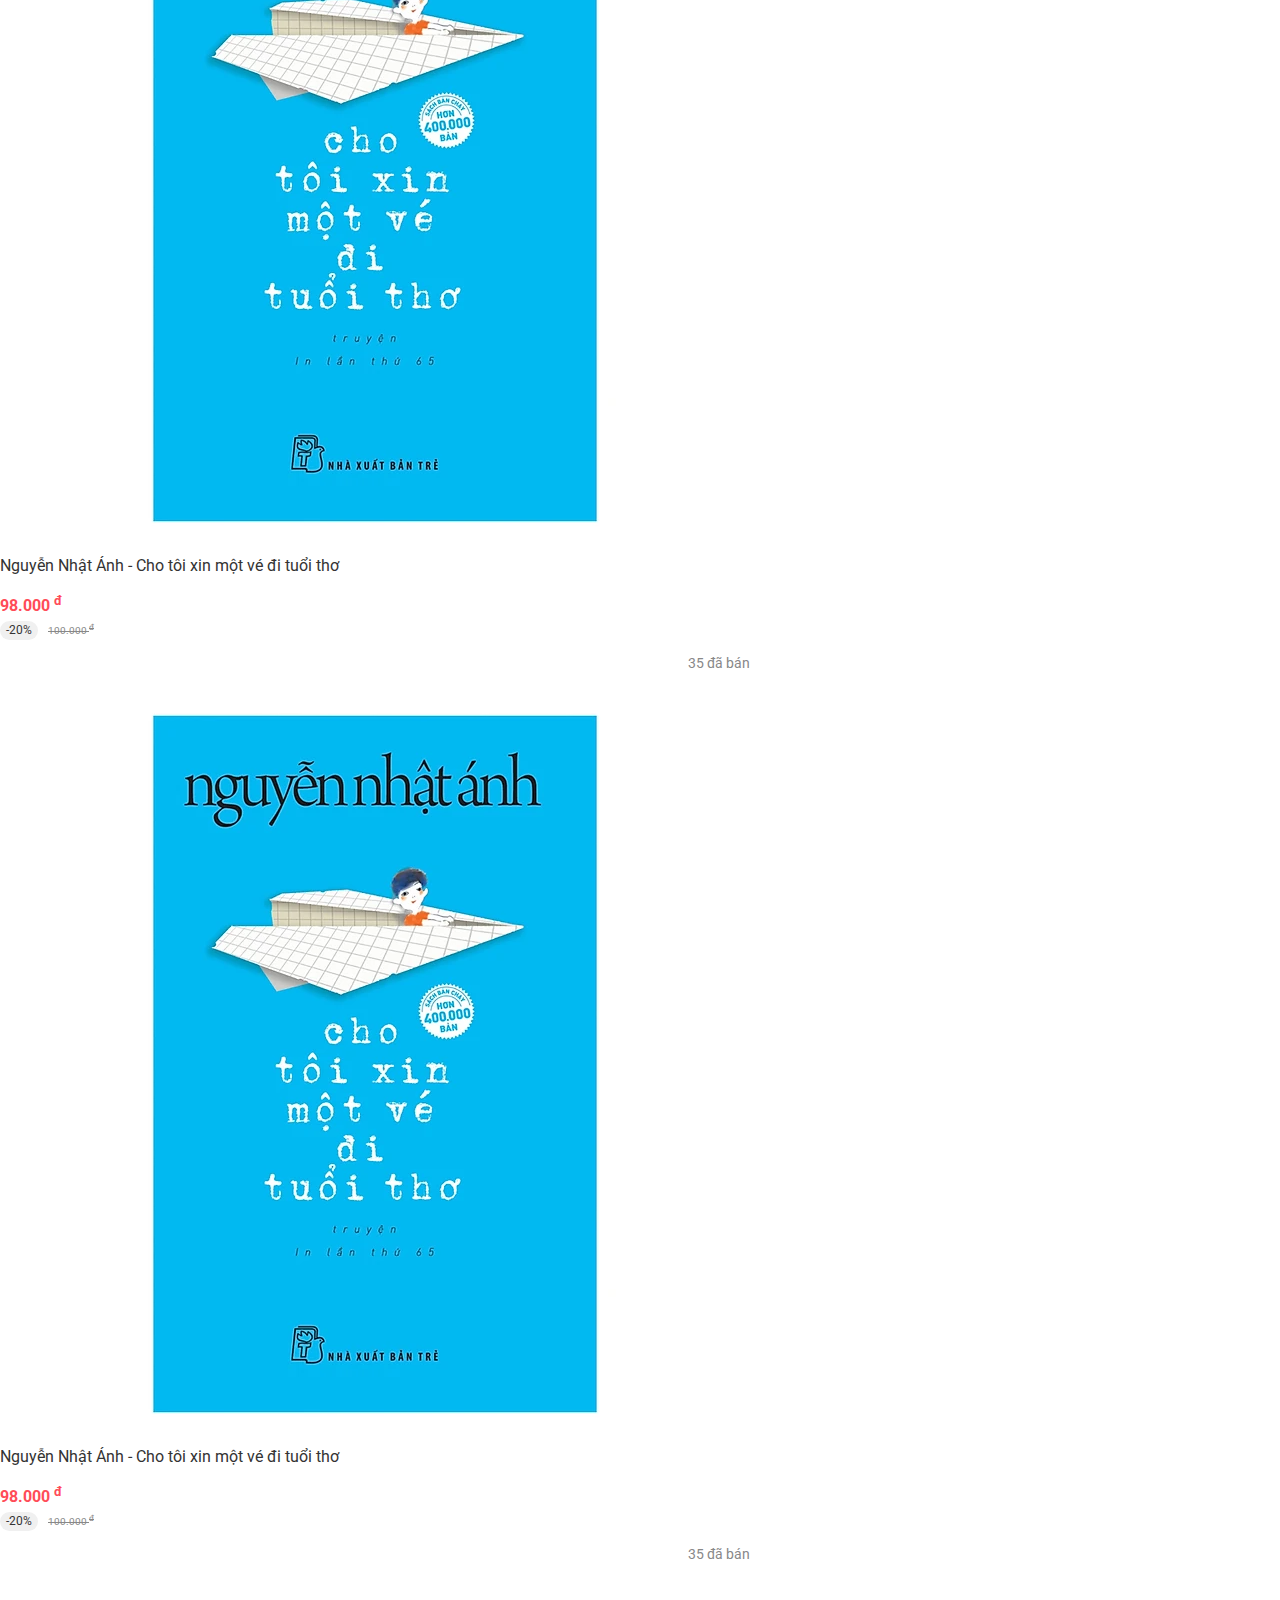
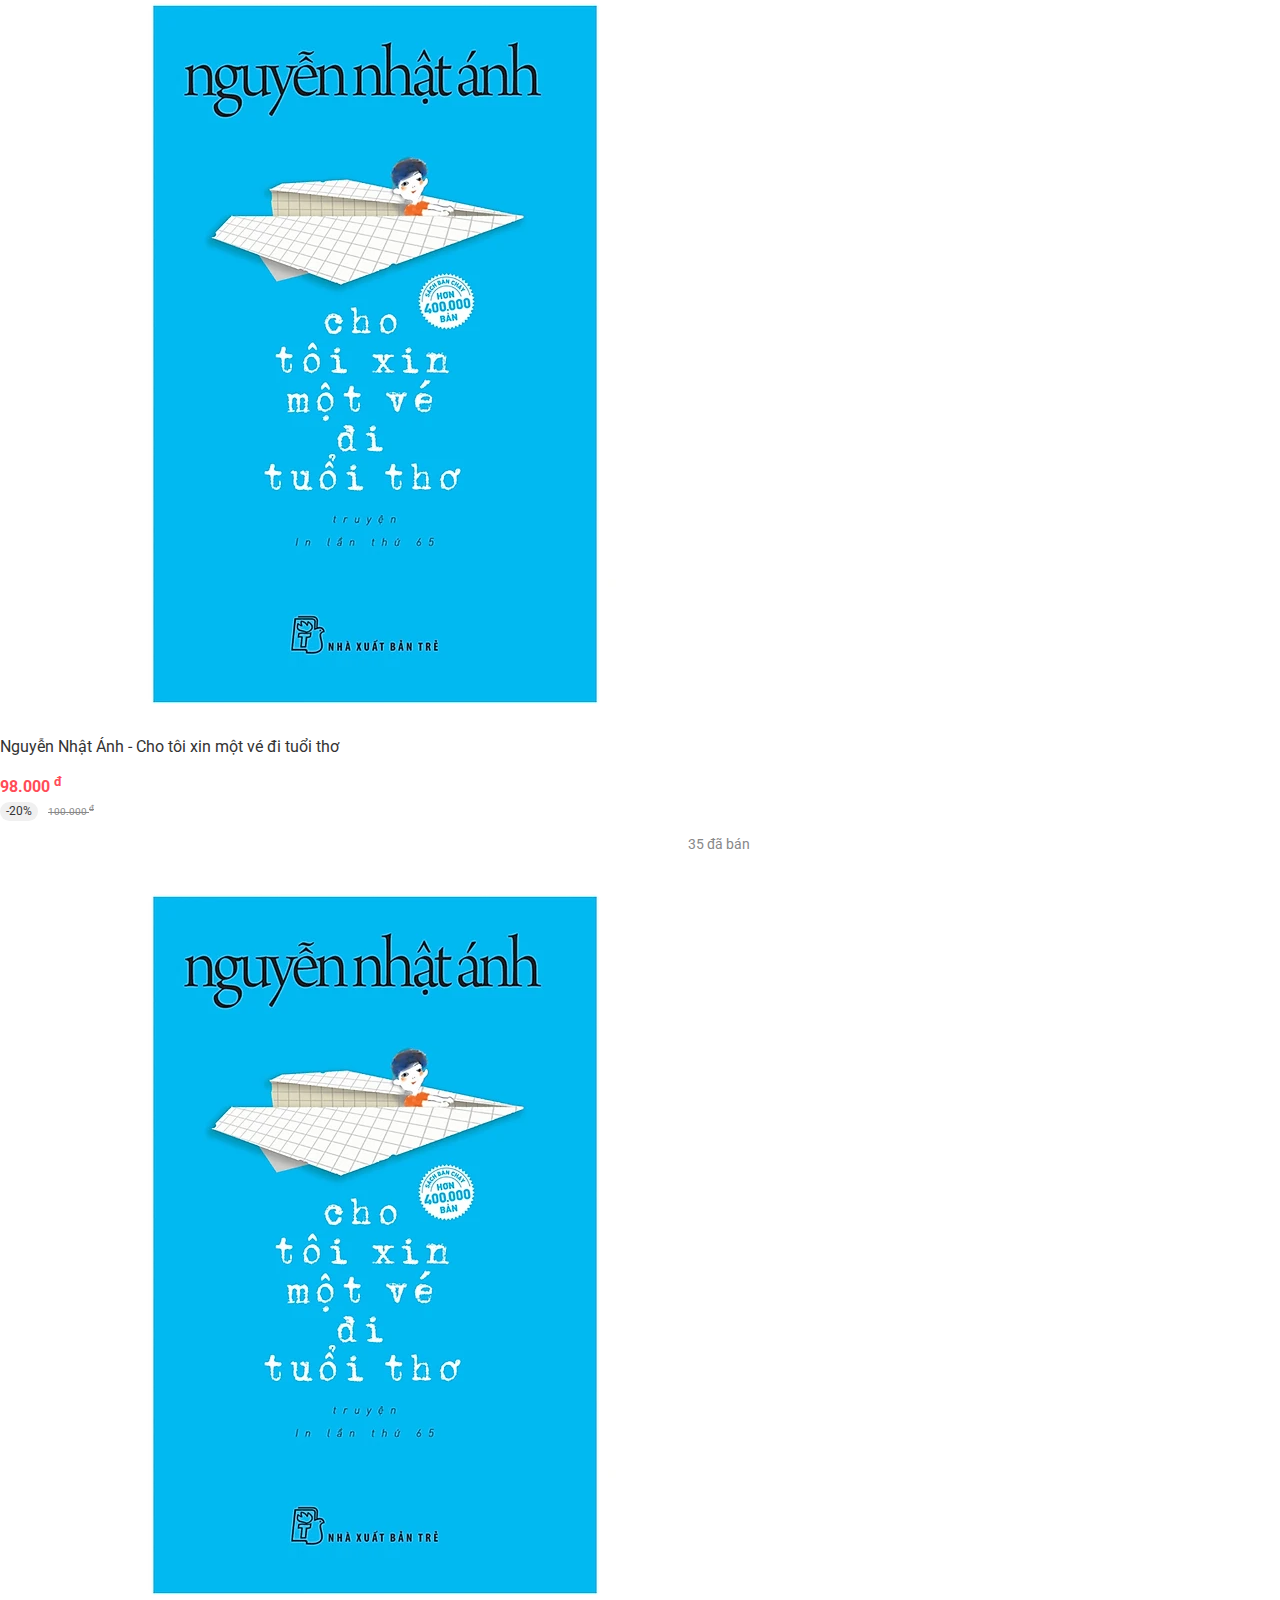
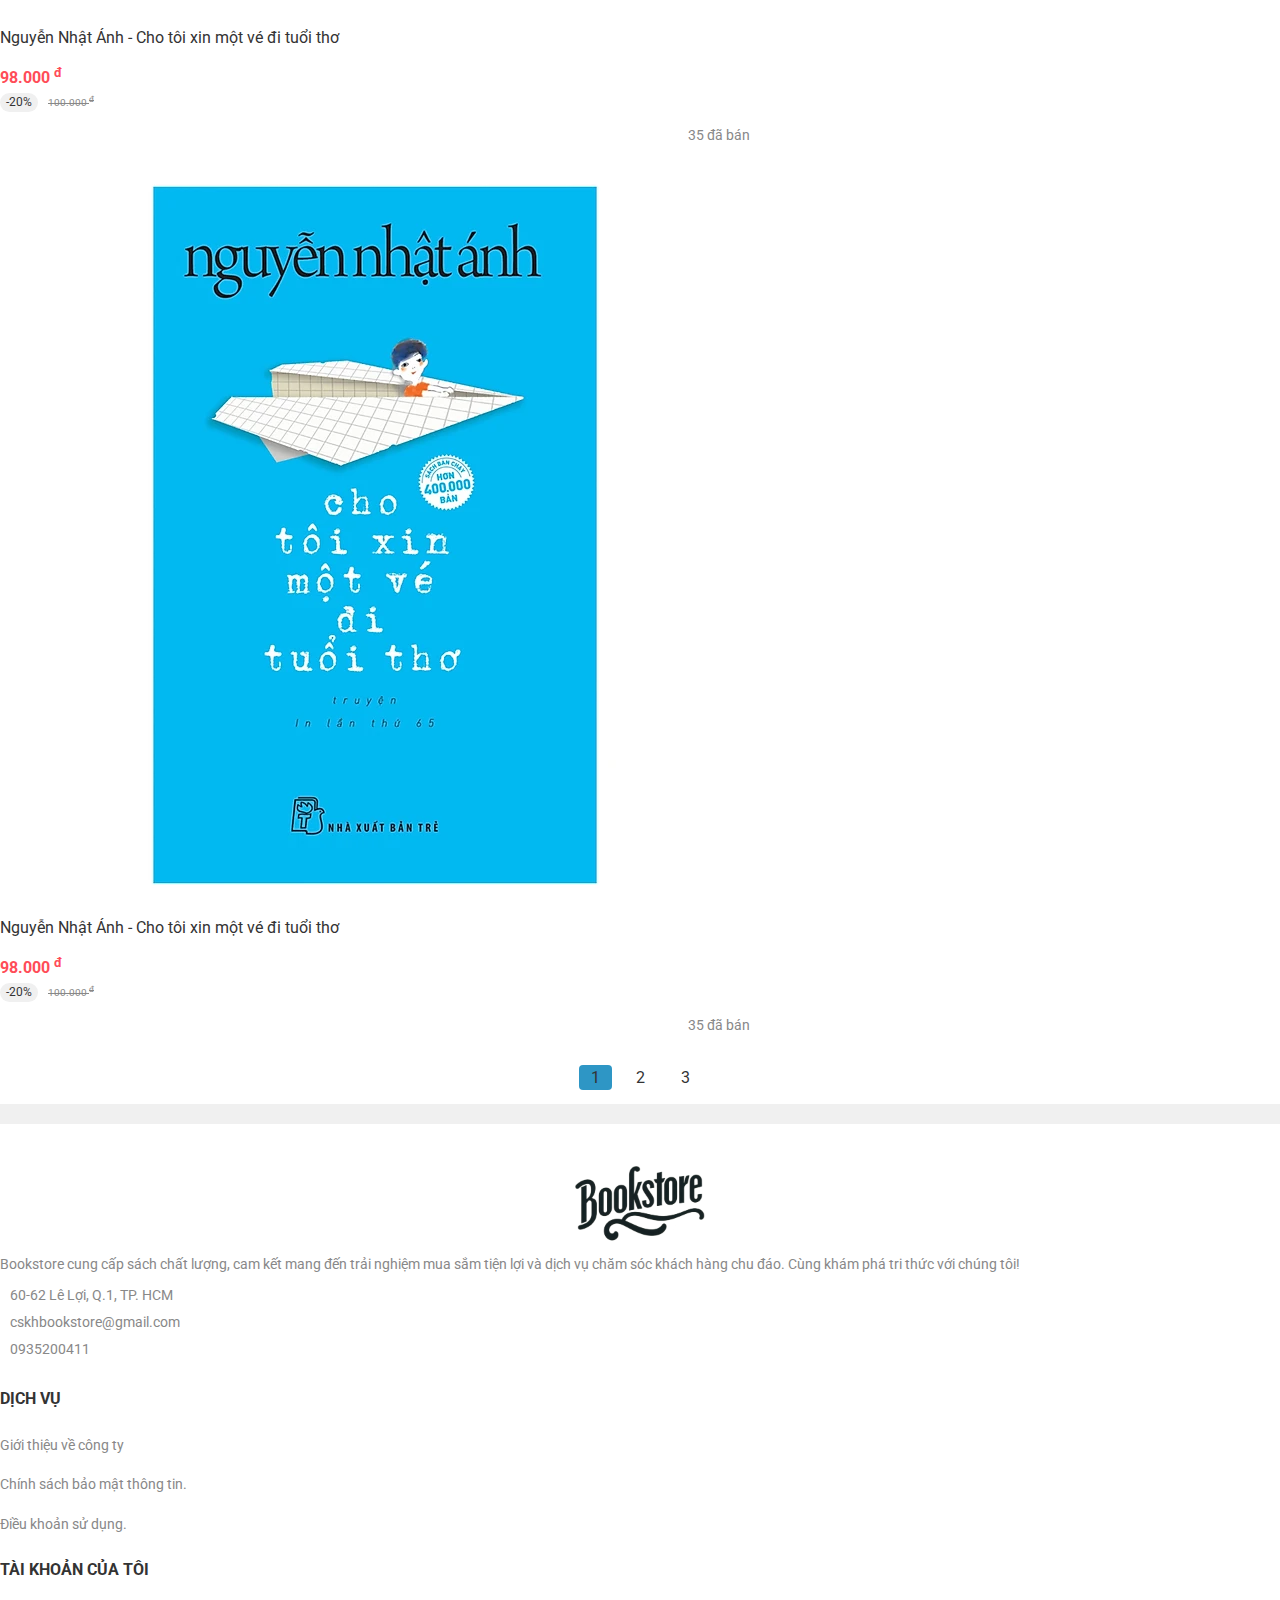
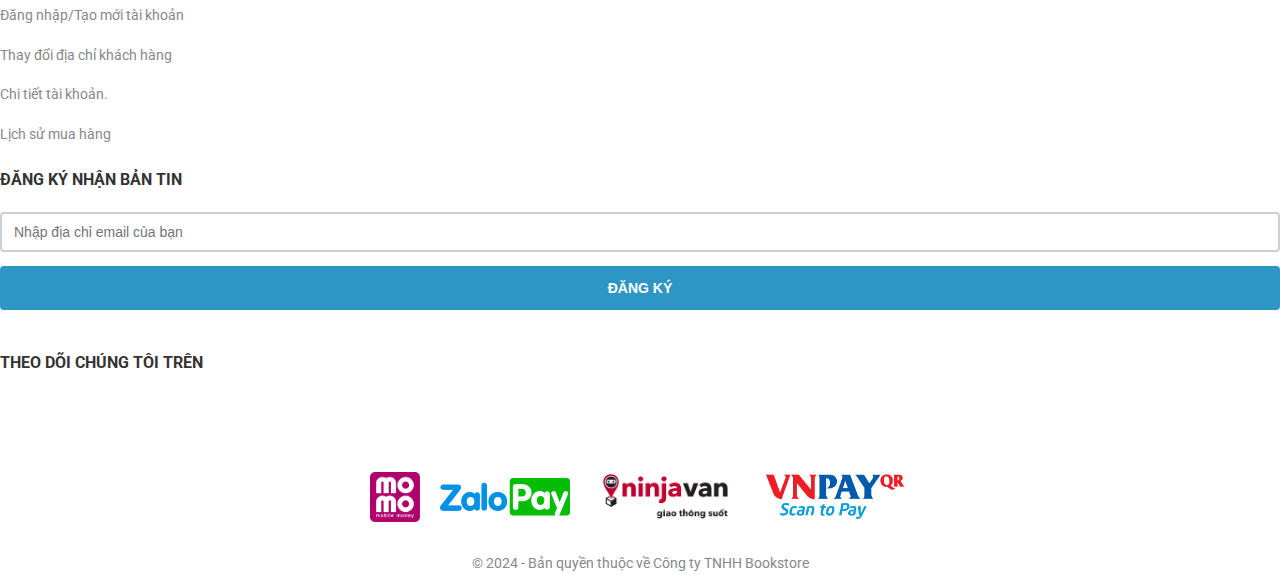
<file: public/search.html>
<!DOCTYPE html>
<html lang="en">

<head>
    <meta charset="UTF-8">
    <meta name="viewport" content="width=device-width, initial-scale=1.0">
    <title>Products - Bookstore</title>
    <link rel="shortcut icon" href="./assets/img/logo-white-bg.png">
    <!-- link font awesome -->
    <link rel="stylesheet" href="https://cdnjs.cloudflare.com/ajax/libs/font-awesome/6.6.0/css/all.min.css"
        integrity="sha512-Kc323vGBEqzTmouAECnVceyQqyqdsSiqLQISBL29aUW4U/M7pSPA/gEUZQqv1cwx4OnYxTxve5UMg5GT6L4JJg=="
        crossorigin="anonymous" referrerpolicy="no-referrer" />
    <!-- link css boostrap -->
    <link href="https://cdn.jsdelivr.net/npm/bootstrap@5.0.2/dist/css/bootstrap.min.css" rel="stylesheet"
        integrity="sha384-EVSTQN3/azprG1Anm3QDgpJLIm9Nao0Yz1ztcQTwFspd3yD65VohhpuuCOmLASjC" crossorigin="anonymous">
    <!-- link css -->
    <link rel="stylesheet" href="./assets/css/base.css">
    <link rel="stylesheet" href="./assets/css/header.css">
    <link rel="stylesheet" href="./assets/css/footer.css">
    <link rel="stylesheet" href="./assets/css/products.css">
    <link rel="stylesheet" href="./assets/css/search.css">
</head>

<body>
    <!-- header -->
    <header class="header">
        <div class="container">
            <div class="inner-wrap">
                <div class="row  header-top">
                    <div class="col-xl-2 col-lg-9 col-sm-8 col-7">
                        <a href="#" class="logo">
                            <img src="./assets/img/logo.png" alt="logo">
                        </a>
                    </div>
                    <div class="col-xl-8 col-12 myOrder-lg-1">
                        <div class="search-bar">
                            <input type="text" placeholder="Tìm kiếm ở đây...">
                            <button class="btn-1 btn-search">
                                <i class="fa-solid fa-magnifying-glass"></i>
                            </button>
                        </div>
                    </div>
                    <div class="col-xl-2 col-lg-2 col-sm-2 col-3">
                        <div class="content-right">
                            <div class="full-account">
                                <button class="account">
                                    <i class="fa-solid fa-user"></i>
                                    <span class="name-content-right">Tài khoản</span>
                                </button>
                                <ul class="info-account">
                                    <li class="info-item">
                                        <a href="./account.html">
                                            Tài khoản của tôi
                                        </a>
                                    </li>
                                    <li class="info-item">
                                        <a href="./shopping-card.html">
                                            Đơn mua
                                        </a>
                                    </li>
                                    <li class="info-item">
                                        <a href="#">
                                            Đăng xuất
                                        </a>
                                    </li>
                                </ul>
                            </div>
                            <a href="#" class="shopping-cart">
                                <i class="fa-solid fa-cart-shopping"></i>
                                <span class="name-content-right">Giỏ hàng</span>
                                <div class="count-number">
                                    <span class="number">0</span>
                                </div>
                            </a>
                        </div>
                    </div>
                    <div class="col-lg-1 col-sm-2 col-2">
                        <i class="fa-solid fa-bars bars"></i>
                    </div>
                </div>
                <div class="row header-bottom">
                    <div class="col-3">
                        <div class="categories">
                            <button class="btn-1 btn-categories">
                                <i class="fa-solid fa-bars bars"></i>
                                <span>Danh mục sản phẩm</span>
                                <i class="fa-solid fa-chevron-down arrow-down"></i>
                            </button>
                            <ul class="category-list">
                                <li class="category-item">
                                    <a href="#">
                                        Văn học
                                    </a>
                                </li>
                                <li class="category-item">
                                    <a href="#">
                                        Kinh tế
                                    </a>
                                </li>
                                <li class="category-item">
                                    <a href="#">
                                        Tâm lý - Kỹ năng sống
                                    </a>
                                </li>
                                <li class="category-item">
                                    <a href="#">
                                        Sách thiếu nhi
                                    </a>
                                </li>
                                <li class="category-item">
                                    <a href="#">
                                        Tiểu sử - Hồi ký
                                    </a>
                                </li>
                                <li class="category-item">
                                    <a href="#">
                                        Giáo khoa - Kham thảo
                                    </a>
                                </li>
                                <li class="category-item">
                                    <a href="#">
                                        Sách ngoại ngữ
                                    </a>
                                </li>
                                <li class="category-item load-all">
                                    <a href="#">
                                        Xem tất cả
                                    </a>
                                </li>
                            </ul>
                        </div>
                    </div>
                    <div class="offset-3 col-6">
                        <nav class="nav-list">
                            <ul>
                                <li class="nav-item nav-item-hide">
                                    <a href="./index.html">Trang chủ</a>
                                </li>
                                <li class="nav-item nav-item-hide">
                                    <a href="./products.html">Sản phẩm</a>
                                </li>
                                <li class="nav-item nav-item-hide">
                                    <a href="./blog.html">Blog</a>
                                </li>
                                <li class="nav-item nav-item-hide">
                                    <a href="./contact.html">Liên hệ</a>
                                </li>
                            </ul>
                            <ul class="side-bar">
                                <li>
                                    <i class="fa-solid fa-x hide-side-bar"></i>
                                </li>
                                <li class="nav-item">
                                    <a href="./index.html">Trang chủ</a>
                                </li>
                                <li class="nav-item">
                                    <a href="./products.html">Sản phẩm</a>
                                </li>
                                <li class="nav-item">
                                    <a href="./blog.html">Blog</a>
                                </li>
                                <li class="nav-item">
                                    <a href="./contact.html">Liên hệ</a>
                                </li>
                            </ul>
                        </nav>
                    </div>
                </div>
            </div>
        </div>
    </header>
    <!-- End header -->

    <!-- main -->
    <main>
        <section class="search-products">
            <div class="container">
                <div class="head-title">
                    <h2 class="title">Kết quả tìm kiếm</h2>
                    <div class="sort">
                        <span>Sắp xếp theo</span>
                        <select class="method-sort">
                            <option value="Gia-tu-thap-den-cao">
                                <span>
                                    Giá từ thấp đến cao
                                </span>
                            </option>
                            <option value="Gia-tu-cao-den-thap"> <span>
                                    Giá từ cao đến thấp
                                </span></option>
                        </select>
                    </div>
                </div>
                <div class="products-list">
                    <div class="container">
                        <div class="row products">
                            <div class="col-xl-2 col-md-3 col-6 product">
                                <a href="./product-detail.html" class="card">
                                    <div class="card-img">
                                        <img src="./assets/img/cho-toi-xin-mot-ve-di-tuoi-tho.jpg" class="card-img-top"
                                            alt="image product">
                                    </div>
                                    <div class="card-body content">
                                        <div class="title">
                                            <h3>Nguyễn Nhật Ánh - Cho tôi xin một vé đi tuổi thơ </h3>
                                        </div>
                                        <div class="price-product">
                                            <div class="current-price">
                                                <span>98.000</span>
                                                <sup>đ</sup>
                                            </div>
                                            <div class="discount-price">
                                                <div class="percent">
                                                    -20%
                                                </div>
                                                <div class="original-price">
                                                    100.000
                                                    <sup>đ</sup>
                                                </div>
                                            </div>
                                        </div>
                                        <div class="reviews">
                                            <div class="star-icon text-center">
                                                <i class="fa-regular fa-star"></i>
                                                <i class="fa-regular fa-star"></i>
                                                <i class="fa-regular fa-star"></i>
                                                <i class="fa-regular fa-star"></i>
                                                <i class="fa-regular fa-star"></i>
                                                <div class="full-state">
                                                    <i class="fa-solid fa-star"></i>
                                                    <i class="fa-solid fa-star"></i>
                                                    <i class="fa-solid fa-star"></i>
                                                    <i class="fa-solid fa-star"></i>
                                                    <i class="fa-solid fa-star"></i>
                                                </div>
                                            </div>
                                            <div class="quantity">
                                                <span>35 đã bán</span>
                                            </div>
                                        </div>
                                    </div>
                                </a>
                            </div>
                            <div class="col-xl-2 col-md-3 col-6 product">
                                <a href="./product-detail.html" class="card">
                                    <div class="card-img">
                                        <img src="./assets/img/cho-toi-xin-mot-ve-di-tuoi-tho.jpg" class="card-img-top"
                                            alt="image product">
                                    </div>
                                    <div class="card-body content">
                                        <div class="title">
                                            <h3>Nguyễn Nhật Ánh - Cho tôi xin một vé đi tuổi thơ </h3>
                                        </div>
                                        <div class="price-product">
                                            <div class="current-price">
                                                <span>98.000</span>
                                                <sup>đ</sup>
                                            </div>
                                            <div class="discount-price">
                                                <div class="percent">
                                                    -20%
                                                </div>
                                                <div class="original-price">
                                                    100.000
                                                    <sup>đ</sup>
                                                </div>
                                            </div>
                                        </div>
                                        <div class="reviews">
                                            <div class="star-icon text-center">
                                                <i class="fa-regular fa-star"></i>
                                                <i class="fa-regular fa-star"></i>
                                                <i class="fa-regular fa-star"></i>
                                                <i class="fa-regular fa-star"></i>
                                                <i class="fa-regular fa-star"></i>
                                                <div class="full-state">
                                                    <i class="fa-solid fa-star"></i>
                                                    <i class="fa-solid fa-star"></i>
                                                    <i class="fa-solid fa-star"></i>
                                                    <i class="fa-solid fa-star"></i>
                                                    <i class="fa-solid fa-star"></i>
                                                </div>
                                            </div>
                                            <div class="quantity">
                                                <span>35 đã bán</span>
                                            </div>
                                        </div>
                                    </div>
                                </a>
                            </div>
                            <div class="col-xl-2 col-md-3 col-6 product">
                                <a href="./product-detail.html" class="card">
                                    <div class="card-img">
                                        <img src="./assets/img/cho-toi-xin-mot-ve-di-tuoi-tho.jpg" class="card-img-top"
                                            alt="image product">
                                    </div>
                                    <div class="card-body content">
                                        <div class="title">
                                            <h3>Nguyễn Nhật Ánh - Cho tôi xin một vé đi tuổi thơ </h3>
                                        </div>
                                        <div class="price-product">
                                            <div class="current-price">
                                                <span>98.000</span>
                                                <sup>đ</sup>
                                            </div>
                                            <div class="discount-price">
                                                <div class="percent">
                                                    -20%
                                                </div>
                                                <div class="original-price">
                                                    100.000
                                                    <sup>đ</sup>
                                                </div>
                                            </div>
                                        </div>
                                        <div class="reviews">
                                            <div class="star-icon text-center">
                                                <i class="fa-regular fa-star"></i>
                                                <i class="fa-regular fa-star"></i>
                                                <i class="fa-regular fa-star"></i>
                                                <i class="fa-regular fa-star"></i>
                                                <i class="fa-regular fa-star"></i>
                                                <div class="full-state">
                                                    <i class="fa-solid fa-star"></i>
                                                    <i class="fa-solid fa-star"></i>
                                                    <i class="fa-solid fa-star"></i>
                                                    <i class="fa-solid fa-star"></i>
                                                    <i class="fa-solid fa-star"></i>
                                                </div>
                                            </div>
                                            <div class="quantity">
                                                <span>35 đã bán</span>
                                            </div>
                                        </div>
                                    </div>
                                </a>
                            </div>
                            <div class="col-xl-2 col-md-3 col-6 product">
                                <a href="./product-detail.html" class="card">
                                    <div class="card-img">
                                        <img src="./assets/img/cho-toi-xin-mot-ve-di-tuoi-tho.jpg" class="card-img-top"
                                            alt="image product">
                                    </div>
                                    <div class="card-body content">
                                        <div class="title">
                                            <h3>Nguyễn Nhật Ánh - Cho tôi xin một vé đi tuổi thơ </h3>
                                        </div>
                                        <div class="price-product">
                                            <div class="current-price">
                                                <span>98.000</span>
                                                <sup>đ</sup>
                                            </div>
                                            <div class="discount-price">
                                                <div class="percent">
                                                    -20%
                                                </div>
                                                <div class="original-price">
                                                    100.000
                                                    <sup>đ</sup>
                                                </div>
                                            </div>
                                        </div>
                                        <div class="reviews">
                                            <div class="star-icon text-center">
                                                <i class="fa-regular fa-star"></i>
                                                <i class="fa-regular fa-star"></i>
                                                <i class="fa-regular fa-star"></i>
                                                <i class="fa-regular fa-star"></i>
                                                <i class="fa-regular fa-star"></i>
                                                <div class="full-state">
                                                    <i class="fa-solid fa-star"></i>
                                                    <i class="fa-solid fa-star"></i>
                                                    <i class="fa-solid fa-star"></i>
                                                    <i class="fa-solid fa-star"></i>
                                                    <i class="fa-solid fa-star"></i>
                                                </div>
                                            </div>
                                            <div class="quantity">
                                                <span>35 đã bán</span>
                                            </div>
                                        </div>
                                    </div>
                                </a>
                            </div>
                            <div class="col-xl-2 col-md-3 col-6 product">
                                <a href="./product-detail.html" class="card">
                                    <div class="card-img">
                                        <img src="./assets/img/cho-toi-xin-mot-ve-di-tuoi-tho.jpg" class="card-img-top"
                                            alt="image product">
                                    </div>
                                    <div class="card-body content">
                                        <div class="title">
                                            <h3>Nguyễn Nhật Ánh - Cho tôi xin một vé đi tuổi thơ </h3>
                                        </div>
                                        <div class="price-product">
                                            <div class="current-price">
                                                <span>98.000</span>
                                                <sup>đ</sup>
                                            </div>
                                            <div class="discount-price">
                                                <div class="percent">
                                                    -20%
                                                </div>
                                                <div class="original-price">
                                                    100.000
                                                    <sup>đ</sup>
                                                </div>
                                            </div>
                                        </div>
                                        <div class="reviews">
                                            <div class="star-icon text-center">
                                                <i class="fa-regular fa-star"></i>
                                                <i class="fa-regular fa-star"></i>
                                                <i class="fa-regular fa-star"></i>
                                                <i class="fa-regular fa-star"></i>
                                                <i class="fa-regular fa-star"></i>
                                                <div class="full-state">
                                                    <i class="fa-solid fa-star"></i>
                                                    <i class="fa-solid fa-star"></i>
                                                    <i class="fa-solid fa-star"></i>
                                                    <i class="fa-solid fa-star"></i>
                                                    <i class="fa-solid fa-star"></i>
                                                </div>
                                            </div>
                                            <div class="quantity">
                                                <span>35 đã bán</span>
                                            </div>
                                        </div>
                                    </div>
                                </a>
                            </div>
                            <div class="col-xl-2 col-md-3 col-6 product">
                                <a href="./product-detail.html" class="card">
                                    <div class="card-img">
                                        <img src="./assets/img/cho-toi-xin-mot-ve-di-tuoi-tho.jpg" class="card-img-top"
                                            alt="image product">
                                    </div>
                                    <div class="card-body content">
                                        <div class="title">
                                            <h3>Nguyễn Nhật Ánh - Cho tôi xin một vé đi tuổi thơ </h3>
                                        </div>
                                        <div class="price-product">
                                            <div class="current-price">
                                                <span>98.000</span>
                                                <sup>đ</sup>
                                            </div>
                                            <div class="discount-price">
                                                <div class="percent">
                                                    -20%
                                                </div>
                                                <div class="original-price">
                                                    100.000
                                                    <sup>đ</sup>
                                                </div>
                                            </div>
                                        </div>
                                        <div class="reviews">
                                            <div class="star-icon text-center">
                                                <i class="fa-regular fa-star"></i>
                                                <i class="fa-regular fa-star"></i>
                                                <i class="fa-regular fa-star"></i>
                                                <i class="fa-regular fa-star"></i>
                                                <i class="fa-regular fa-star"></i>
                                                <div class="full-state">
                                                    <i class="fa-solid fa-star"></i>
                                                    <i class="fa-solid fa-star"></i>
                                                    <i class="fa-solid fa-star"></i>
                                                    <i class="fa-solid fa-star"></i>
                                                    <i class="fa-solid fa-star"></i>
                                                </div>
                                            </div>
                                            <div class="quantity">
                                                <span>35 đã bán</span>
                                            </div>
                                        </div>
                                    </div>
                                </a>
                            </div>
                            <div class="col-xl-2 col-md-3 col-6 product">
                                <a href="./product-detail.html" class="card">
                                    <div class="card-img">
                                        <img src="./assets/img/cho-toi-xin-mot-ve-di-tuoi-tho.jpg" class="card-img-top"
                                            alt="image product">
                                    </div>
                                    <div class="card-body content">
                                        <div class="title">
                                            <h3>Nguyễn Nhật Ánh - Cho tôi xin một vé đi tuổi thơ </h3>
                                        </div>
                                        <div class="price-product">
                                            <div class="current-price">
                                                <span>98.000</span>
                                                <sup>đ</sup>
                                            </div>
                                            <div class="discount-price">
                                                <div class="percent">
                                                    -20%
                                                </div>
                                                <div class="original-price">
                                                    100.000
                                                    <sup>đ</sup>
                                                </div>
                                            </div>
                                        </div>
                                        <div class="reviews">
                                            <div class="star-icon text-center">
                                                <i class="fa-regular fa-star"></i>
                                                <i class="fa-regular fa-star"></i>
                                                <i class="fa-regular fa-star"></i>
                                                <i class="fa-regular fa-star"></i>
                                                <i class="fa-regular fa-star"></i>
                                                <div class="full-state">
                                                    <i class="fa-solid fa-star"></i>
                                                    <i class="fa-solid fa-star"></i>
                                                    <i class="fa-solid fa-star"></i>
                                                    <i class="fa-solid fa-star"></i>
                                                    <i class="fa-solid fa-star"></i>
                                                </div>
                                            </div>
                                            <div class="quantity">
                                                <span>35 đã bán</span>
                                            </div>
                                        </div>
                                    </div>
                                </a>
                            </div>
                            <div class="col-xl-2 col-md-3 col-6 product">
                                <a href="./product-detail.html" class="card">
                                    <div class="card-img">
                                        <img src="./assets/img/cho-toi-xin-mot-ve-di-tuoi-tho.jpg" class="card-img-top"
                                            alt="image product">
                                    </div>
                                    <div class="card-body content">
                                        <div class="title">
                                            <h3>Nguyễn Nhật Ánh - Cho tôi xin một vé đi tuổi thơ </h3>
                                        </div>
                                        <div class="price-product">
                                            <div class="current-price">
                                                <span>98.000</span>
                                                <sup>đ</sup>
                                            </div>
                                            <div class="discount-price">
                                                <div class="percent">
                                                    -20%
                                                </div>
                                                <div class="original-price">
                                                    100.000
                                                    <sup>đ</sup>
                                                </div>
                                            </div>
                                        </div>
                                        <div class="reviews">
                                            <div class="star-icon text-center">
                                                <i class="fa-regular fa-star"></i>
                                                <i class="fa-regular fa-star"></i>
                                                <i class="fa-regular fa-star"></i>
                                                <i class="fa-regular fa-star"></i>
                                                <i class="fa-regular fa-star"></i>
                                                <div class="full-state">
                                                    <i class="fa-solid fa-star"></i>
                                                    <i class="fa-solid fa-star"></i>
                                                    <i class="fa-solid fa-star"></i>
                                                    <i class="fa-solid fa-star"></i>
                                                    <i class="fa-solid fa-star"></i>
                                                </div>
                                            </div>
                                            <div class="quantity">
                                                <span>35 đã bán</span>
                                            </div>
                                        </div>
                                    </div>
                                </a>
                            </div>

                            <!-- pagination -->
                            <nav class="nav-pagination" aria-label="Page navigation">
                                <ul class="pagination">
                                    <li class="page-item">
                                        <a class="page-link" href="#" aria-label="Previous">
                                            <i aria-hidden="true" class="fa-solid fa-chevron-left"></i>

                                        </a>
                                    </li>
                                    <li class="page-item active"><a class="page-link" href="#">1</a></li>
                                    <li class="page-item"><a class="page-link" href="#">2</a></li>
                                    <li class="page-item"><a class="page-link" href="#">3</a></li>
                                    <li class="page-item">
                                        <a class="page-link" href="#" aria-label="Next">
                                            <i aria-hidden="true" class="fa-solid fa-chevron-right"></i>

                                        </a>
                                    </li>
                                </ul>
                            </nav>
                        </div>
                    </div>
                </div>
            </div>
        </section>
    </main>
    <!-- end main -->
    <!-- footer -->
    <footer class="footer">
        <div class="container">
            <div class="row inner-wrap-top">
                <div class="col-lg-3 col-sm-6">
                    <div class="info-footer">
                        <div class="logo">
                            <img src="./assets/img/logo.png" alt="">
                        </div>
                        <p class="desc display-text-14">
                            Bookstore cung cấp sách chất lượng, cam kết mang đến trải nghiệm mua
                            sắm tiện lợi và dịch vụ chăm sóc khách hàng chu đáo. Cùng khám phá tri thức với chúng
                            tôi!
                        </p>
                        <div class="contact display-text-14">
                            <div class="contact-item address">
                                <i class="fa-solid fa-location-dot"></i>
                                <span>60-62 Lê Lợi, Q.1, TP. HCM</span>
                            </div>
                            <div class="contact-item email">
                                <i class="fa-solid fa-envelope"></i>
                                <span>cskhbookstore@gmail.com</span>
                            </div>
                            <div class="contact-item phone">
                                <i class="fa-solid fa-phone"></i>
                                <span>0935200411</span>
                            </div>
                        </div>
                    </div>
                </div>
                <div class="col-lg-3 col-sm-6">
                    <div class="info-footer">
                        <h3 class="title">Dịch vụ</h3>
                        <ul class="list-service">
                            <li class="service-item ">
                                <a href="#" class="display-text-14">Giới thiệu về công ty</a>
                            </li>
                            <li class="service-item">
                                <a href="#" class="display-text-14">Chính sách bảo mật thông tin.</a>
                            </li>
                            <li class="service-item">
                                <a href="#" class="display-text-14">Điều khoản sử dụng.</a>
                            </li>
                        </ul>
                    </div>
                </div>
                <div class="col-lg-3 col-sm-6">
                    <div class="info-footer">
                        <h3 class="title">Tài khoản của tôi</h3>
                        <ul class="list-service">
                            <li class="service-item">
                                <a href="#" class="display-text-14">Đăng nhập/Tạo mới tài khoản
                                </a>
                            </li>
                            <li class="service-item">
                                <a href="#" class="display-text-14">Thay đổi địa chỉ khách hàng</a>
                            </li>
                            <li class="service-item">
                                <a href="#" class="display-text-14">Chi tiết tài khoản.</a>
                            </li>
                            <li class="service-item">
                                <a href="#" class="display-text-14">Lịch sử mua hàng</a>
                            </li>
                        </ul>
                    </div>
                </div>
                <div class="col-lg-3 col-sm-6">
                    <div class="info-footer">
                        <div class="send-email">
                            <h3 class="title">Đăng ký nhận bản tin</h3>
                            <form action="#" class="form-send-email" method="post" target="_blank">
                                <input type="email" name="email-user" id="" class="input-email"
                                    placeholder="Nhập địa chỉ email của bạn">
                                <button class="btn-1 btn-subsribe">Đăng ký</button>
                            </form>
                        </div>
                        <div class="social-links">
                            <h3>Theo dõi chúng tôi trên</h3>
                            <div class="socials">
                                <a href="#" class="social">
                                    <i class="fa-brands fa-facebook"></i>
                                </a>
                                <a href="#" class="social">
                                    <i class="fa-brands fa-instagram"></i>
                                </a>
                                <a href="#" class="social">
                                    <i class="fa-brands fa-youtube"></i>
                                </a>
                                <a href="#" class="social">
                                    <i class="fa-brands fa-x-twitter"></i>
                                </a>
                            </div>
                        </div>
                    </div>
                </div>
            </div>
            <div class="row inner-wrap-bottom">
                <div class="col-12">
                    <div class="pay-list">
                        <div class="pay-item momo">
                            <img src="./assets/img/momo.png" alt="">
                        </div>
                        <div class="pay-item zalo-pay">
                            <img src="./assets/img/zalo-pay.png" alt="">
                        </div>
                        <div class="pay-item ninjavan">
                            <img src="./assets/img/ninjavan.png" alt="">
                        </div>
                        <div class="pay-item vnpay">
                            <img src="./assets/img/vnpay.png" alt="">
                        </div>
                    </div>
                </div>
            </div>
            <div class="row copy-right">
                <div class="col-12">
                    <p>© 2024 - Bản quyền thuộc về Công ty TNHH Bookstore</p>
                </div>
            </div>
        </div>
    </footer>
    <!-- end footer -->


    <!-- link js boostrap -->
    <script src="https://cdn.jsdelivr.net/npm/@popperjs/core@2.9.2/dist/umd/popper.min.js"
        integrity="sha384-IQsoLXl5PILFhosVNubq5LC7Qb9DXgDA9i+tQ8Zj3iwWAwPtgFTxbJ8NT4GN1R8p" crossorigin="anonymous">
    </script>
    <script src="https://cdn.jsdelivr.net/npm/bootstrap@5.0.2/dist/js/bootstrap.min.js"
        integrity="sha384-cVKIPhGWiC2Al4u+LWgxfKTRIcfu0JTxR+EQDz/bgldoEyl4H0zUF0QKbrJ0EcQF" crossorigin="anonymous">
    </script>

    <!-- link js -->
    <script type="module" src="./assets/js/header.js">
    </script>
    <script type="module" src="./assets/js/products.js">
    </script>
</body>

</html>
</file>
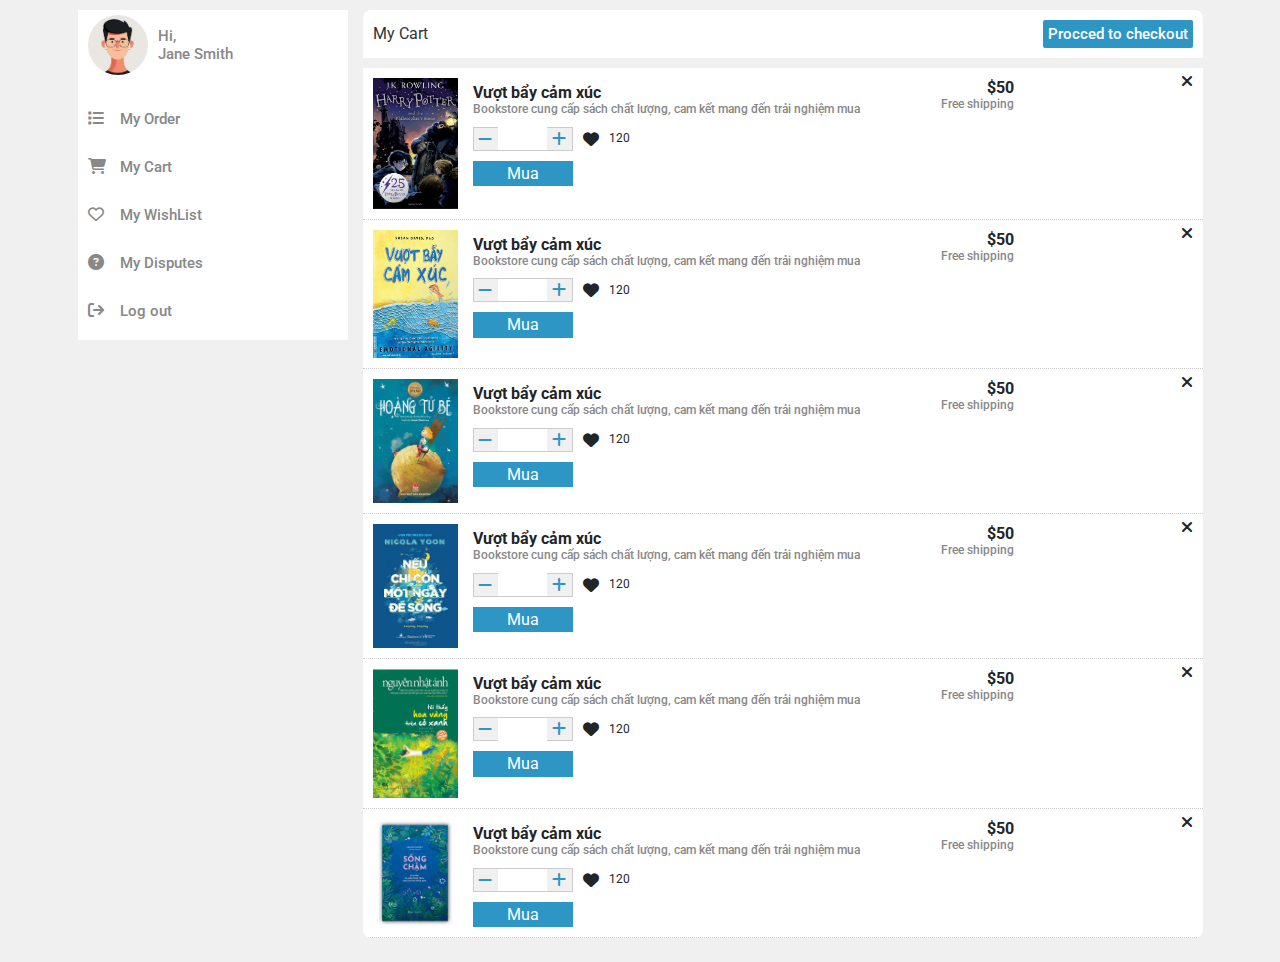
<file: public/shopping-cart.html>
<!DOCTYPE html>
<html lang="en">

<head>
    <meta charset="UTF-8">
    <meta name="viewport" content="width=device-width, initial-scale=1.0">
    <title>Shopping Cart</title>
    <link rel="stylesheet" href="https://cdnjs.cloudflare.com/ajax/libs/font-awesome/6.4.2/css/all.min.css">
    <link href="https://cdn.jsdelivr.net/npm/bootstrap@5.3.3/dist/css/bootstrap.min.css" rel="stylesheet"
        integrity="sha384-QWTKZyjpPEjISv5WaRU9OFeRpok6YctnYmDr5pNlyT2bRjXh0JMhjY6hW+ALEwIH" crossorigin="anonymous">
    <link rel="stylesheet" href="assets/css/base.css">
    <link rel="stylesheet" href="assets/css/shoppingcart.css">
</head>

<body>
    <div class="container">
        <div class="row">
            <div class="col-sm-3">
                <div class="control">
                    <div class="user">
                        <img class="img-user img-fluid" src="assets/img/user1.jpg" alt="">
                        <div class="name-user">
                            <h4>Hi,</h4>
                            <h4>Jane Smith</h4>
                        </div>

                    </div>
                    <ul class="list-control">
                        <li class="list-control-item">
                            <i class="fa-solid fa-list"></i>
                            <h4 class="name-item">My Order</h4>
                        </li>
                        <li class="list-control-item">
                            <i class="fa-solid fa-cart-shopping"></i>
                            <h4 class="name-item">My Cart</h4>
                        </li>
                        <li class="list-control-item">
                            <i class="fa-regular fa-heart"></i>
                            <h4 class="name-item">My WishList</h4>
                        </li>
                        <li class="list-control-item">
                            <i class="fa-solid fa-circle-question"></i>
                            <h4 class="name-item">My Disputes</h4>
                        </li>
                        <li class="list-control-item">
                            <i class="fa-solid fa-arrow-right-from-bracket"></i>
                            <h4 class="name-item">Log out</h4>
                        </li>
                    </ul>
                </div>
            </div>
            <div class="col-sm-9">
                <div class="product">
                    <div class="title">
                        <h3 class="title-content">My Cart</h3>
                        <div class="checkout">
                            <h4>Procced to checkout</h4>
                        </div>
                    </div>
                    <div class="list-product">
                        <div class="product-item">
                            <div class="product-detail row">
                                <img class="img-fluid col-sm-2" src="assets/img/book1.webp" alt="">
                                <div class="product-content col-sm-6">
                                    <h3 class="name-product">Vượt bẩy cảm xúc</h3>
                                    <h4 class="description-product">Bookstore cung cấp sách chất lượng, cam kết mang đến trải nghiệm mua</h4>
                                    <div class="order-product">
                                        <div class="quantity-product">
                                            <i class="fa-solid fa-minus minus-product"></i>
                                            <input class="quantity" type="number"></input>
                                            <i class="fa-solid fa-plus add-product"></i>
                                        </div>
                                        <i class="fa-solid fa-heart icon-like"></i>
                                        <div class="quantity-likes">120</div>
                                    </div>
                                    <div class="btn-1">Mua</div>
                                </div>
                                <div class="price-product col-sm-2">
                                    <h3 class="price">$50</h3>
                                    <h4 class="free-ship">Free shipping</h4>
                                </div>
                            </div>
                            <i class="fa-solid fa-xmark icon-close"></i>
                        </div>
                        <div class="product-item">
                            <div class="product-detail row">
                                <img class="img-fluid col-sm-2" src="assets/img/book2.jpg" alt="">
                                <div class="product-content col-sm-6">
                                    <h3 class="name-product">Vượt bẩy cảm xúc</h3>
                                    <h4 class="description-product">Bookstore cung cấp sách chất lượng, cam kết mang đến trải nghiệm mua</h4>
                                    <div class="order-product">
                                        <div class="quantity-product">
                                            <i class="fa-solid fa-minus minus-product"></i>
                                            <input class="quantity" type="number"></input>
                                            <i class="fa-solid fa-plus add-product"></i>
                                        </div>
                                        <i class="fa-solid fa-heart icon-like"></i>
                                        <div class="quantity-likes">120</div>
                                    </div>
                                    <div class="btn-1">Mua</div>
                                </div>
                                <div class="price-product col-sm-2">
                                    <h3 class="price">$50</h3>
                                    <h4 class="free-ship">Free shipping</h4>
                                </div>
                            </div>
                            <i class="fa-solid fa-xmark icon-close"></i>
                        </div>
                        <div class="product-item">
                            <div class="product-detail row">
                                <img class="img-fluid col-sm-2" src="assets/img/book3.jfif" alt="">
                                <div class="product-content col-sm-6">
                                    <h3 class="name-product">Vượt bẩy cảm xúc</h3>
                                    <h4 class="description-product">Bookstore cung cấp sách chất lượng, cam kết mang đến trải nghiệm mua</h4>
                                    <div class="order-product">
                                        <div class="quantity-product">
                                            <i class="fa-solid fa-minus minus-product"></i>
                                            <input class="quantity" type="number"></input>
                                            <i class="fa-solid fa-plus add-product"></i>
                                        </div>
                                        <i class="fa-solid fa-heart icon-like"></i>
                                        <div class="quantity-likes">120</div>
                                    </div>
                                    <div class="btn-1">Mua</div>
                                </div>
                                <div class="price-product col-sm-2">
                                    <h3 class="price">$50</h3>
                                    <h4 class="free-ship">Free shipping</h4>
                                </div>
                            </div>
                            <i class="fa-solid fa-xmark icon-close"></i>
                        </div>
                        <div class="product-item">
                            <div class="product-detail row">
                                <img class="img-fluid col-sm-2" src="assets/img/book4.jfif" alt="">
                                <div class="product-content col-sm-6">
                                    <h3 class="name-product">Vượt bẩy cảm xúc</h3>
                                    <h4 class="description-product">Bookstore cung cấp sách chất lượng, cam kết mang đến trải nghiệm mua</h4>
                                    <div class="order-product">
                                        <div class="quantity-product">
                                            <i class="fa-solid fa-minus minus-product"></i>
                                            <input class="quantity" type="number"></input>
                                            <i class="fa-solid fa-plus add-product"></i>
                                        </div>
                                        <i class="fa-solid fa-heart icon-like"></i>
                                        <div class="quantity-likes">120</div>
                                    </div>
                                    <div class="btn-1">Mua</div>
                                </div>
                                <div class="price-product col-sm-2">
                                    <h3 class="price">$50</h3>
                                    <h4 class="free-ship">Free shipping</h4>
                                </div>
                            </div>
                            <i class="fa-solid fa-xmark icon-close"></i>
                        </div>
                        <div class="product-item">
                            <div class="product-detail row">
                                <img class="img-fluid col-sm-2" src="assets/img/book5.jfif" alt="">
                                <div class="product-content col-sm-6">
                                    <h3 class="name-product">Vượt bẩy cảm xúc</h3>
                                    <h4 class="description-product">Bookstore cung cấp sách chất lượng, cam kết mang đến trải nghiệm mua</h4>
                                    <div class="order-product">
                                        <div class="quantity-product">
                                            <i class="fa-solid fa-minus minus-product"></i>
                                            <input class="quantity" type="number"></input>
                                            <i class="fa-solid fa-plus add-product"></i>
                                        </div>
                                        <i class="fa-solid fa-heart icon-like"></i>
                                        <div class="quantity-likes">120</div>
                                    </div>
                                    <div class="btn-1">Mua</div>
                                </div>
                                <div class="price-product col-sm-2">
                                    <h3 class="price">$50</h3>
                                    <h4 class="free-ship">Free shipping</h4>
                                </div>
                            </div>
                            <i class="fa-solid fa-xmark icon-close"></i>
                        </div>
                        <div class="product-item">
                            <div class="product-detail row">
                                <img class="img-fluid col-sm-2" src="assets/img/book6.jfif" alt="">
                                <div class="product-content col-sm-6">
                                    <h3 class="name-product">Vượt bẩy cảm xúc</h3>
                                    <h4 class="description-product">Bookstore cung cấp sách chất lượng, cam kết mang đến trải nghiệm mua</h4>
                                    <div class="order-product">
                                        <div class="quantity-product">
                                            <i class="fa-solid fa-minus minus-product"></i>
                                            <input class="quantity" type="number"></input>
                                            <i class="fa-solid fa-plus add-product"></i>
                                        </div>
                                        <i class="fa-solid fa-heart icon-like"></i>
                                        <div class="quantity-likes">120</div>
                                    </div>
                                    <div class="btn-1">Mua</div>
                                </div>
                                <div class="price-product col-sm-2">
                                    <h3 class="price">$50</h3>
                                    <h4 class="free-ship">Free shipping</h4>
                                </div>
                            </div>
                            <i class="fa-solid fa-xmark icon-close"></i>
                        </div>
                    </div>
                </div>
            </div>
        </div>
    </div>
    <script src="https://cdn.jsdelivr.net/npm/bootstrap@5.3.3/dist/js/bootstrap.bundle.min.js"
        integrity="sha384-YvpcrYf0tY3lHB60NNkmXc5s9fDVZLESaAA55NDzOxhy9GkcIdslK1eN7N6jIeHz"
        crossorigin="anonymous"></script>
        <script src="assets/js/shopping-cart.js"></script>
</body>

</html>
</file>
<file: public/assets/css/account.css>
body {
    background-color: #fff;
}
.control {
    background-color: rgb(46, 150, 197, 0.1);
    height: 100vh;
    position: relative;
    border-left: 1px dotted #ccc;
}

.control .user {
    display: flex;
    justify-content: center;
}

.control-user {
    position: relative;
    margin-top: 20px;
    text-align: center;
}

.control-user .icon-add {
    padding: 8px;
    width: 30px;
    height: 30px;
    border-radius: 50%;
    color: #fff;
    background-color: var(--primary-color);
    position: absolute;
    right: 0;
}
.control-user img {
    width: 100px;
    height: 100px;
    border-radius: 50%;
    object-fit: cover;
    object-position: center;
}
.control-user .user-name {
    margin-top: 10px;
}

.control-list {
    margin-top: 20px;
}

.control-list-item {
    width: 100%;
    padding: 10px;
}

.control-list-item i , .sign-out i{
    margin-right: 8px;
    font-size: 14px;
}

.cliked-on-control-item {
    border-left: 2px solid var(--primary-color);
    color: var(--primary-color);
}

.cliked-on-control-item i {
    color: var(--primary-color);
}

.sign-out {
    position: absolute;
    padding: 10px;
    bottom: 10px;
}

/* Content*/
.content {
    height: 100vh;
    padding: 20px 0;
}

/* Content Settings */
.content-settings {
    display: flex;
    justify-content: center;
    flex-direction: column;
}

.content-settings .title {
    margin-bottom: 20px;
}
.content-settings .form-input {
    padding: 10px 0;
}

.form-input label {
    font-size: 14px;
}

.form-input input {
    width: 70%;
    font-size: 14px;
    padding-left: 10px;
    margin-top: 10px;
    outline: none;
}

.form-input i {
    margin-left: 10px;
    cursor: pointer;
}

input[type=number]::-webkit-inner-spin-button,
input[type=number]::-webkit-outer-spin-button {
	margin: 0;
	-webkit-appearance: none;
}

/* Content order management */

.content-order-management {
    display: none;
}

.content-order-management .title {
    font-weight: 400;
}

.content-order-management .list-type-order {
    margin: 20px 0;
    display: flex;
    justify-content: space-around;
    background-color: #fff;
    border: 1px dotted #ccc;
}

.list-type-order .type-order-item {
    width: 100%;
    padding: 5px 0;
    color: var(--grey-text);
    text-align: center;
}
/* Khi click vaò order-item thì thêm class này */
.clicked-on-order-item {
    border-bottom: 2px solid var(--primary-color);
    color: var(--primary-color);
}

.content-order-management .find-order {
    background-color: #fff;
    display: flex;
    align-items: center;
    justify-content: space-between;
    width: 100%;
    border: 1px dotted #ccc;
    border-radius: 5px;
    text-align: center;
    height: 30px;
}

.find-order .icon-find {
    margin: 0 10px;
}

.find-order input {
    width: 80%;
    height: 100%;
    border: none;
    outline: none;
}

.btn-find {
    margin: 0 5px;
    padding: 5px;
    font-size: 14px;
    border-left: 1px solid #ccc;
    color: var(--primary-color);
    cursor: pointer;
}

.btn-find:hover {
    opacity: 0.7;
}
/* Product */
.content-order-management .product {
    margin-top: 20px;
    padding: 5px 10px;
    background-color: #fff;
    position: relative;
}

.product .title {
    color: var(--grey-text);
    font-weight: bold;
    padding: 10px 0;
    border-bottom: 1px dotted #ccc;
}

.product .list-product {
    margin-top: 20px;
}

.list-product .product-item {
    padding-bottom: 10px;
    display: flex;
    justify-content: space-between;
}

.product-item .product-details {
    display: flex;
}
.product-details img {
    width: 100px;
    object-fit: cover;
    object-position: center;
    align-items: center;
}

.product-details .infor-product {
    margin-left: 10px;
}

.infor-product .name-product {
    font-size: 16px;
    font-weight: bold;
}

.infor-product .name-shop {
    display: flex;
    margin-top: 10px;
    font-size: 14px;
    color: var(--grey-text);
}

.name-shop i {
    margin-right: 5px;
}

.product .amount {
    margin-top: 10px;
    position: absolute;
    right: 0;
    padding: 15px 0;
}

.amount .amount-value {
    font-size: 16px;
    text-align: right;
}

.amount .btn-buy {
    display: flex;
    justify-content: space-between;
}

.btn-buy .btn-buy-back {
    margin-right: 10px;
}

.btn-buy h4 {
    margin: 0;
    color: var(--primary-color);
}
.btn-buy .btn-buy-back, .btn-buy .btn-detail {
    padding: 10px;
    height: 30px;
    display: flex;
    align-items: center;
    justify-content: center;
    border: 1px solid var(--primary-color);
    border-radius: 4px;
    cursor: pointer;
}
</file>
<file: public/assets/css/base.css>
@import url('https://fonts.googleapis.com/css2?family=Roboto:ital,wght@0,100;0,300;0,400;0,500;0,700;0,900;1,100;1,300;1,400;1,500;1,700;1,900&display=swap');
@import url('https://fonts.googleapis.com/css2?family=Sora:wght@100..800&display=swap');

:root {
    --primary-color: #2E96C5;
    --black-title: #333333;
    --grey-text: #888888;
    --red-sale: #C92127;
    --grey-bg: #F0F0F0;
    --font: "Roboto", sans-serif;
    --white-bg: #ffffff;
    --grey-light: #CDCFD0;
    --white-bg: #F0F0F0;
    --red-price: #FF4C58;
    --yellow-star: #FFC70D;
    --grey-text-2: #666;
    --yellow-dark: #F6A500;
}

* {
    margin: 0;
    padding: 0;
    box-sizing: border-box;
}

body {
    font-family: var(--font);
    font-size: 16px;
    line-height: 1.6;
    background-color: var(--grey-bg);
}

html {
    font-size: 10px;
}

a {
    text-decoration: none;
}

a:hover {
    text-decoration: none;
}

span {
    display: inline-block;
}

ul {
    list-style-type: none;
    margin: 0;
    padding: 0;
}

img {
    width: 100%;
    display: block;
}

a {
    display: inline-block;
}

i {
    display: inline-block;
}

h1,
h2,
h3,
h4,
h5,
h6,
ol {
    margin: 0;
}


main {
    background-color: var(--grey-bg);
}

/* btn-1 */
.btn-1 {
    padding: 0 28px;
    background-color: var(--primary-color);
    color: white;
    border: none;
}

/* btn-2 */
.btn-2 {
    border: 2px solid var(--primary-color);
    background-color: white;
    color: var(--primary-color);
    font-weight: bold;
    padding: 8px 36px;
    border-radius: 4px;
    transition: all 0.3s;
}

.btn-2:hover {
    background-color: var(--primary-color);
    color: white;
}

/* btn-3 */
.btn-3 {
    border: 2px solid var(--primary-color);
    background-color: var(--primary-color);
    color: white;
    font-weight: bold;
    padding: 8px 36px;
    border-radius: 4px;
    transition: all 0.3s;
}

.display-text-14 {
    font-size: 14px;
    line-height: 1.5;
    color: var(--grey-text);
}

/* head title */
.head-inner-title .head-title {
    padding: 20px 20px;
    background-color: white;
}

.head-title .title {
    color: var(--primary-color);
    font-size: 22px;
}

.head-inner-title .progress-bar {
    background-color: var(--primary-color);
}

.head-inner-title .progress {
    border-radius: 0;
}

/* head-title product */
.head-title {
    display: flex;
    justify-content: space-between;
    padding-inline: 10px;
    padding-bottom: 10px;
    padding-top: 10px;
    border-bottom: 1px solid #e6e6e6;
    align-items: center;
    background-color: white;
}

.head-title .sort {
    display: flex;
    align-items: center;
}

.head-title .sort .method-sort {
    width: 200px;
    margin-left: 10px;
    padding: 10px;
    font-size: 14px;
    color: var(--grey-text-2);
    border: 1px solid #e6e6e6;
    border-radius: 4px;
    cursor: pointer;
}

.head-title .sort span {
    color: var(--black-title);
}

/* product hiển thị card nhỏ bên ngoài */
.product {
    border-radius: 8px;
    overflow: hidden;
    margin-bottom: 14px;
}

.product .content {
    display: flex;
    flex-direction: column;
    gap: 12px;
    margin-top: 6px;
}

.product .card {
    border: none;
    border-radius: 8px;
    height: 100%;
}

.product .card:hover {
    box-shadow: rgba(0, 0, 0, 0.1) 0px 0px 20px;
    z-index: 1;
}

.product .card-img img {
    border-radius: 8px;
}

.product .title h3 {
    color: var(--black-title);
    font-size: 16px;
    font-weight: 400;
    line-height: 1.5;
    display: -webkit-box;
    -webkit-line-clamp: 2;
    -webkit-box-orient: vertical;
    word-break: break-word;
    text-overflow: ellipsis;
    overflow: hidden;
}

.price-product .current-price {
    color: var(--red-price);
    font-weight: bold;
}

.price-product .discount-price {
    display: flex;
    gap: 10px;
    margin-top: 2px;
}

.price-product .discount-price .percent {
    color: var(--black-title);
    padding: 0 6px;
    display: flex;
    align-items: center;
    background-color: var(--grey-bg);
    font-size: 12px;
    border-radius: 14px;
}

.price-product .discount-price .original-price {
    font-size: 10px;
    color: var(--grey-text);
    text-decoration: line-through;
}

.product .reviews {
    display: flex;
    align-items: center;
    justify-content: space-between;
}

.product .reviews .star {
    display: flex;
}

.star-icon {
    font-size: 12px;
    color: var(--yellow-star);
}

.product .reviews .quantity {
    color: var(--grey-text);
    font-size: 14px;
}

.star-icon {
    position: relative;
    z-index: 1;
    display: inline-block;
}

.full-state {
    white-space: nowrap;
    overflow: hidden;
    position: absolute;
    top: 0px;
    left: 0px;
}

.full-state {
    width: 40%;
}

/* form focus */

.form-select:focus {
    box-shadow: none;
    outline: none;
    border: none;
}

/* container  */
.container-850 {
    max-width: 850px;
    margin: 0 auto;
}

/* pagination */

.pagination {
    display: flex;
    justify-content: center;
    padding: 14px 0;
    gap: 12px;
}

.page-link {
    color: var(--black-title);
    border: none;
    padding-inline: 12px;
    border-radius: 4px;
}

.page-item.active .page-link {
    background-color: var(--primary-color);
    border: none;
}

/* response */

@media screen and (max-width: 1199.98px) {

    /* product review*/
    .products .product .reviews i {
        font-size: 10px;
    }

    .products .product .reviews .quantity {
        font-size: 12px;
    }

    /*  end product review*/
}
</file>
<file: public/assets/css/blog.css>
:root {
    --primary-color: #2E96C5;
    --black-title: #333333;
    --grey-text: #888888;
    --red-sale: #C92127;
    --grey-bg: #F5F5F5;
    --font :'Roboto', sans-serif;
}
* {
    margin: 0;
    padding: 0;
    box-sizing: border-box;
    font-family: var(--font);
}

.container-fluid {
    margin: 20px 0;
}

.intro {
    background-color: rgb(46, 150, 197, 0.2);
}

.intro,.authur{
    padding: 0 20px;
    background-color: rgb(46, 150, 197, 0.2);
    display: flex;
    align-items: center;
    justify-content: center;
}


.intro .intro-title {
    display: flex;
    height: 100%;
    flex-direction: column;
    justify-content: center;
}
.new-release{
    color: var(--primary-color);
    font-size: 18px;
}

.title-content{
    font-size: 60px;
    font-weight: bold;
    line-height: 90px;
}
.intro-content{
    font-size: 14px;
    color: var(--grey-text);
}
.control{
    margin-top: 20px;
    width: 50%;
    display: flex;
    justify-content: space-between;
}
.btn-buy,.btn-add-to-cart,.btn-read-more{
    padding: 10px 20px;
    font-weight: bold;
    font-size: 16px;
    margin-top: 20px;
    border: none;
    border-radius: 4px;
}

.btn-buy:hover,.btn-add-to-cart:hover {
    opacity: 0.8;
    cursor: pointer;
}
.btn-buy, .btn-read-more {
    background-color: var(--primary-color);
    color: #fff;
}
.btn-add-to-cart{
    background-color: #fff;
    color: var(--black-title);
}
.image-container {
    padding: 10px 0;
}

.image-container img {
    width: 100%;
    border-radius: 15px;
    object-fit: cover;
    object-position: center;
}
/* Feature */
.feature {
    height: 100%;
    display: flex;
    flex-direction: column;
    align-items: center;
}

.feature-title {
    font-size: 24px;
    font-weight: bold;
}

.box-logo {
    width: 50%;
    height: 50%;
}

.box-logo img {
    width: 100%;
    height: 100%;
}

/* Authur*/


.line {
    width: 100%;
    margin: 30px 0;
    border-bottom: 1px solid var(--primary-color);
}

.title-content-small {
    font-size: 40px;
    font-weight: bold;
}
.name-authur {
    font-size: 30px;
    font-weight: bold;
}

.role {
    font-size: 16px;
    color: var(--grey-text);
}
.contact-socail {
    width: 25%;
    display: flex;
    justify-content: space-between;
}

.contact-socail .icon {
    padding: 10px;
    font-size: 16px;
    color: #fff;
    background-color: var(--primary-color);
    text-align: center;
    border-radius: 50%;
}


/*  */
.reader-saying {
    display: flex;
    align-items: center;
    padding: 20px;
}
.comment {
    display: flex;
    justify-content: center;
    align-items: center;
}
.comment-item {
    background-color: rgb(46, 150, 197, 0.2);
    margin:10px;
    padding: 20px;
    border: 1px solid #ccc;
    border-radius: 15px;
}

.comment-content {
    font-size: 16px;
    color: var(--black-title);
}

.user-comment {
    width: 100%;
    margin-top: 20px;
    display: flex;
    align-items: center;
}

.user-comment img {
    width: 60px;
    height: 60px;
    border-radius: 50%;
}
.user-comment .user-name {
    font-size: 14px;
    color: var(--black-title);
    font-weight: bold;
    margin-left: 20px;
}
/* Animation */
.left-to-right {
    transform: translateX(-100%);
    transition: 3s;
}

.right-to-left {
    transform: translate(100%);
    transition: 3s;
}
.start {
    transform: translateX(0);
}

/*  */

.list-book {
    display: flex;
    justify-content: center;
    align-items: center;
}

.list-book .list-book-item {
    margin:10px;
    padding: 20px;
}

.list-book .list-book-item img {
    width: 100%;
    height: 100%;
    border-radius: 15px;
}
</file>
<file: public/assets/css/header.css>
/* header */
.header {
    background-color: white;
    padding: 6px 0 4px 0;
    /* box-shadow: 0px 0px 15px rgba(0, 0, 0, 0.1); */
    /* position: fixed; */
    width: 100%;
    z-index: 100;
    top: 0;
    left: 0;
    right: 0;
}

.header .logo img {
    max-width: 180px;
    height: 60px;
}

.header .header-top {
    align-items: center;
    justify-content: center;
    text-align: center;
}

/* search bar */
.header .header-top .search-bar {
    display: flex;
}

.header .header-top .search-bar input {
    height: 52px;
    width: 100%;
    padding: 0 20px;
    outline: none;
    border: 1px solid #CDCFD0;
    border-radius: 4px 0 0 4px;
}

.header .header-top .search-bar button {
    flex: 1;
    border-radius: 0 4px 4px 0;
}

/* end search */

/* account and shopping cart */
.header .header-top .account,
.header .header-top .shopping-cart {
    display: flex;
    flex-direction: column;
    align-items: center;
    gap: 6px;
    color: var(--grey-text);
    position: relative;
}

.header .header-top .account {
    border: none;
    background-color: white;

}

.header .header-top .account span,
.header .header-top .shopping-cart span {
    font-size: 14px;
}

.header .header-top .account i,
.header .header-top .shopping-cart i {
    font-size: 16px;
    transition: all 0.4s;
}

.header .header-top .shopping-cart:active i,
.header .header-top .shopping-cart:active span {
    color: var(--primary-color);
}

.header .header-top .shopping-cart .count-number {
    padding: 4px 2px;
    border-radius: 50%;
    background-color: #FF4C58;
    width: 18px;
    height: 18px;
    color: white;
    display: flex;
    align-items: center;
    justify-content: center;
    position: absolute;
    transform: translate(50%, -80%);
}

.header .header-top .shopping-cart .count-number .number{
    font-size: 10px;
}

.header .header-top .content-right {
    display: flex;
    justify-content: space-between;
    align-items: center;
    padding-inline: 20px;
}

.header .header-top .content-right .full-account {
    position: relative;
}

.header .header-top .content-right .info-account {
    display: flex;
    flex-direction: column;
    align-items: start;
    background-color: #fff;
    box-shadow: 0px 0px 15px rgba(0, 0, 0, 0.1);
    position: absolute;
    width: 140px;
    z-index: 10;
    border-radius: 2px;
    margin-top: 10px;
    display: none;
    left: 0;
}

.header .header-top .content-right .info-account a {
    font-size: 14px;
    color: var(--grey-text);
    padding: 10px;
    display: block;
}

.header .header-top .content-right .info-account::before {
    content: "";
    width: 0;
    height: 0;
    border-left: 14px solid transparent;
    border-right: 14px solid transparent;
    border-bottom: 14px solid #fff;
    transform: translate(100%, -100%);
    position: absolute;
    left: -20px;
}

.header .header-top .content-right .info-account li {
    width: 100%;
}

.header .header-top .content-right .info-account a:hover {
    color: var(--primary-color);
    background-color: #fafafa;
}

/* end account and shopping cart */

/* navigation */
.header .header-bottom .nav-list ul {
    display: flex;
    justify-content: space-between;
    padding-left: 40px;
}

.header .header-bottom .nav-list ul .nav-item a {
    font-size: 16px;
    color: var(--black-title);
    text-transform: uppercase;
    padding: 11px 0;
    font-weight: 700;
    transition: all 0.4s;
    letter-spacing: 1.4px;
}

.header .header-bottom .nav-list ul .nav-item a:hover {
    color: var(--primary-color);
}

.header .header-bottom {
    align-items: center;
}

/* end navigation */

/*category on header */
.header .header-bottom .btn-categories {
    display: block;
    padding-block: 12px;
    font-size: 14px;
    font-weight: bold;
    border-radius: 4px;
    width: 100%;
}

.header .header-bottom .btn-categories span {
    margin: 0 10px;
}

.header .header-bottom .categories {
    position: relative;
}

.header .header-bottom .category-list {
    border: 1px solid #e5e5e5;
    border-radius: 4px;
    padding: 10px 10px 0 10px;
    background-color: white;
    position: absolute;
    width: 100%;
    display: none;
    z-index: 100;
}

.header .header-bottom .category-list .category-item a {
    padding: 10px;
    border-bottom: 1px solid var(--grey-light);
    color: var(--grey-text);
    font-size: 14px;
    width: 100%;
}

.header .header-bottom .category-list .category-item a:hover {
    color: var(--primary-color);
    background-color: #fafafa;
}

.header .header-bottom .category-list .category-item:last-child a {
    border: none;
    color: #1478FC;
}

/* end category on header */

/* side bar */
.header .header-bottom .nav-list .side-bar {
    flex-direction: column;
    align-items: start;
    justify-content: start;
    position: fixed;
    top: 0;
    right: 0;
    height: 100vh;
    width: 300px;
    background-color: #fff;
    backdrop-filter: blur(12px);
    box-shadow: -10px 0 10px rgba(0, 0, 0, 0.1);
    padding: 20px 0 0 30px;
    display: none;
    z-index: 10;
}

.header .header-bottom .nav-list .side-bar .hide-side-bar {
    font-size: 20px;
    margin-bottom: 10px;
    cursor: pointer;
    padding: 10px;
}

.header .header-top .bars {
    font-size: 40px;
    display: none;
    text-align: end;
    color: var(--grey-text);
    cursor: pointer;
}

/* end side bar */

/* responsive header */
@media screen and (max-width: 1199.98px) {

    .header .header-bottom .categories,
    .header .header-bottom .nav-list .nav-item-hide {
        display: none;
    }

    .myOrder-lg-1 {
        order: 1;
    }

    .header .header-top .bars {
        display: block;
    }

    .header .header-top .content-right{
        padding: 0;
    }
    .header .header-top{
        text-align: start;
    }
}

@media screen and (max-width: 991.98px) {
    .header .header-top .name-content-right {
        display: none;
    }

    .header .header-top .account i,
    .header .header-top .shopping-cart i {
        font-size: 24px;
    }

    .header .header-top .content-right .info-account {
        left: -10px;
        margin-top: 14px;
    }
}

@media screen and (max-width: 767.98px) {
    .header .header-top .bars {
        font-size: 30px;
    }

    .header .header-top .account i,
    .header .header-top .shopping-cart i {
        font-size: 18px;
    }

    .header .header-top .shopping-cart .count-number {
        width: 18px;
        height: 18px;
    }
}

@media screen and (max-width: 575.98px) {
    .header .header-top .content-right {
        gap: 20px;
    }
}

/* End header */
</file>
<file: public/assets/css/footer.css>
/* footer */
.footer {
    padding-top: 40px;
    background-color: white;
}

.footer .inner-wrap-top .info-footer .logo img {
    width: 100%;
    height: 80px;
    object-fit: contain;
}

.footer .inner-wrap-top .info-footer .desc {
    margin-top: 10px;
    margin-bottom: 10px;
    text-align: justify;
}

.footer .inner-wrap-top .info-footer h3 {
    text-transform: uppercase;
    font-size: 16px;
    color: var(--black-title);
    font-weight: bold;
    margin-bottom: 20px;
    margin-top: 20px;
}

.footer .inner-wrap-top .contact {
    display: flex;
    flex-direction: column;
}

.footer .inner-wrap-top .contact .contact-item i {
    padding-right: 10px;
}

.footer .inner-wrap-top .contact .contact-item {
    display: flex;
    align-items: center;
    margin-bottom: 6px;
}

.footer .inner-wrap-top .info-footer .list-service {
    display: flex;
    flex-direction: column;
    gap: 14px;
}

.footer .inner-wrap-top .info-footer .list-service a:hover {
    color: var(--primary-color);
}

.footer .inner-wrap-top .info-footer .send-email .input-email {
    border: 2px solid var(--grey-light);
    border-radius: 4px;
    padding: 10px 12px;
    outline: none;
    font-size: 14px;
    margin-bottom: 14px;
    width: 100%;
}

.footer .inner-wrap-top .info-footer .send-email .btn-subsribe {
    width: 100%;
    padding: 14px 0;
    text-transform: uppercase;
    font-weight: bold;
    margin-bottom: 20px;
    transition: all 0.4s;
    border-radius: 4px;
    font-size: 14px;
}

.footer .inner-wrap-top .info-footer .send-email .btn-subsribe:hover {
    color: #fff;
    background: #3e444a;
}

.footer .inner-wrap-top .info-footer .social-links .socials {
    display: flex;
    justify-content: space-between;

}

.footer .inner-wrap-top .info-footer .social-links .social {
    padding: 10px;
}

.footer .inner-wrap-top .info-footer .social-links .social i {
    font-size: 24px;
    color: var(--grey-text);
    transition: all 0.4s;
}

.footer .inner-wrap-top .info-footer .social-links .social:hover i {
    color: var(--primary-color);
}

.footer .inner-wrap-bottom .pay-list {
    display: flex;
    align-items: center;
    gap: 20px;
    justify-content: center;
    flex-wrap: wrap;
    margin-top: 20px;
}

.footer .inner-wrap-bottom .pay-list .momo img {
    width: 50px;
}

.footer .inner-wrap-bottom .pay-list .pay-item img {
    max-width: 150px;
}

.footer .copy-right p {
    font-size: 14px;
    color: var(--grey-text);
    text-align: center;
    margin-top: 20px;
}

/* end footer */
</file>
<file: public/assets/css/register.css>
:root {
    --primary-color: #2E96C5;
    --black-title: #333333;
    --grey-text: #888888;
    --red-sale: #C92127;
    --grey-bg: #F5F5F5;
    --font :'Roboto', sans-serif;
}
* {
    margin: 0;
    padding: 0;
    box-sizing: border-box;
}

body {
    height: 100vh;
    background: linear-gradient(-45deg, rgb(65, 88, 208), rgb(200, 80, 192));
    display: flex;
    justify-content: center;
    align-items: center;
}
.form-register, .form-login {
    text-align: center;
    border-radius: 15px;
    padding: 20px;
    background-color: #fff;
    position: relative;
    overflow: hidden;
    display: block;
}
.login {
    display: none;
}
.form_title {
    display: flex;
    justify-content: space-between;
    align-items: center;
}
.form_title-left {
    color: var(--primary-color);
    font-size: 24px;
    font-family: var(--font);
    font-weight: bold;
}

.form_title-right {
    color: var(--black-title);
    font-size: 18px;
    font-family: var(--font);
    font-weight: bold;
}

#form {
    margin-top: 20px;
}
.form_group {
    position: relative;
    margin-bottom: 18px;
}

.form_group-input {
    width: 100%;
    outline: none;
    border: none;
    border-bottom: 1px solid #ccc;
    padding: 10px 0;
    color: var(--grey-text);
    font-size: 16px;
    font-family: var(--font);
}

.form_group-input:focus ~ .under-line {
   width: 100%;
}

.form_group-error .under-line {
    border-bottom: 2px solid var(--red-sale);
}
.under-line {
    position: absolute;
    top: 99%;
    left: 0;
    width: 0;
    border-bottom: 2px solid var(--primary-color);
    transition: 0.4s;
}


.form_group-error-message {
    position: absolute;
    top: 100%;
    left: 0;
    font-size: 12px;
    font-family: var(--font);
    color: var(--red-sale);
}
.form_description {
    margin-top: 10px;
}
.form_description-content {
    color: var(--black-title);
    font-size: 14px;
    font-family: var(--font);
}

.form_description-content a {
    color: var(--primary-color);
    text-decoration: none;
}

.form_control {
   margin-top: 20px;
}

.btn_back ,.btn-agree{
    outline: none;
    border: none;
    border-radius: 5px;
    padding: 10px 20px;
}

.btn_back {
    background-color: var(--grey-bg);
}

.btn-agree {
    color: #fff;
    background-color: var(--primary-color);
}

.navigation-bottom {
    margin-top: 20px;
    width: 100%;
}
.form_social {
    display: flex;
    justify-content: space-between;
    font-size: 14px;
}

.btn_facebook{
    background-color: var(--primary-color);
    color: #fff;
    flex: 1;
    padding: 5px 10px;
    border-radius: 2px;
}

.btn_google{
    background-color: var(--grey-bg);
    color: var(--black-title);
    padding: 5px 10px;
    flex: 1;
    border-radius: 2px;
}

.btn_back:hover ,
.btn-agree:hover ,
.btn_facebook:hover ,
.btn_google:hover  {
    opacity: 0.8;
    cursor: pointer;
}
</file>
<file: public/assets/css/products.css>
.products-by-category {
    padding-top: 10px;
    padding-bottom: 60px;
}

.filter {
    background-color: white;
    box-shadow: 0 0 2px rgba(0, 0, 0, 0.1);
    border: 1px solid #e6e6e6;
    padding: 20px 10px;
    padding-bottom: 40px;
}

.filter .main-title,
.products-section .head-title .title {
    text-transform: uppercase;
    color: var(--primary-color);
    font-weight: bold;
    font-size: 20px;
}


.filter .main-category,
.filter .price,
.filter .NPH,
.filter .author,
.filter .languages {
    border-bottom: 1px solid #e6e6e6;
    padding: 20px 0 10px 0;
}

.filter .categories-list {
    padding-left: 8px;
    margin-top: 10px;
    font-size: 14px;
    display: flex;
    flex-direction: column;
    gap: 6px;
}

.filter .category-item {
    display: flex;
    align-items: center;
    gap: 4px;
}

.filter .category-item .name-category {
    color: var(--grey-text-2);
    word-break: break-all;
    transition: all 0.3s;
}

.filter .category-item .name-category:hover {
    color: #8EC0E3;
    cursor: pointer;
}

.filter .category-item input {
    display: inline-block;
    width: 15px;
    height: 15px;
    background-color: white;
    border: 1px solid grey;
    border-radius: 3px;
}

.filter .title {
    text-transform: uppercase;
    font-size: 13px;
    color: var(--black-title);
}

.filter .head-title .title {
    display: flex;
    align-items: center;
    gap: 10px;
}

.filter .head-title {
    display: flex;
    align-items: center;
    gap: 12px;
    border-bottom: 1px solid #e6e6e6;
    padding-bottom: 10px;
    color: var(--primary-color);
    justify-content: space-between;
    padding-inline: 10px;
}

.filter .head-title .title i {
    color: var(--primary-color);
    font-size: 18px;
}

.filter .head-title .icon-display .show {
    font-size: 24px;
    display: inline-block;
    cursor: pointer;
}

.categories-list {
    max-height: 180px;
    overflow: hidden;
    transition: max-height 0.3s ease-out;
}

.categories-list.expanded {
    max-height: fit-content;
}

.show-more {
    cursor: pointer;
    color: var(--primary-color);
    text-align: center;
    margin-top: 10px;
    font-size: 13px;
    display: none;
}
.filter .filter-btn{
    margin-top: 10px;
    margin-bottom: 10px
}

.filter .filter-btn .btn-reset{
    background-color: white;
    color: var(--black-title);
    margin-bottom: 10px;
}
.filter .filter-btn button{
    padding: 6px 10px;
    font-weight: 500;
}

/* products-section */
.products-section {
    background-color: white;
    padding: 20px 0 0 0;
}

.products-section .head-title {
    display: flex;
    justify-content: space-between;
    padding-inline: 10px;
    padding-bottom: 10px;
    border-bottom: 1px solid #e6e6e6;
    align-items: center;
}

.products-section .head-title .sort {
    display: flex;
    align-items: center;
}

.products-section .head-title .sort .method-sort {
    width: 200px;
    margin-left: 10px;
    padding: 10px;
    font-size: 14px;
    color: var(--grey-text-2);
    border: 1px solid #e6e6e6;
    border-radius: 4px;
    cursor: pointer;
}

.products-section .head-title .sort span {
    color: var(--black-title);
}

.products-section .products-list {
    margin-top: 10px;
}


@media screen and (max-width: 998.98px) {
    .filter {
        padding-bottom: 0;
        margin-bottom: 40px;
    }

    .filter .block-content {
        display: none;
    }

    .filter .head-title .title .main-title {
        font-size: 18px;
    }
}


@media screen and (max-width: 575.98px) {
    .products-section .head-title {
        flex-direction: column;
        gap: 10px;
    }
}
</file>
<file: public/assets/css/search.css>
.search-products .products{
    background-color: white;
    margin-bottom: 20px;
    margin-top: 10px;
}

.search-products .head-title{
    margin-top: 10px;
    position: relative;

}
</file>
<file: public/assets/css/shoppingcart.css>
body {
    background-color: var(--grey-bg);
    padding: 10px;
}
.control {
    background-color: #fff;
    overflow: hidden;
}
.control .user {
    display: flex;
    height: 70px;
    align-items: center;
    padding: 10px;
}

.user .img-user {
    width: 60px;
    height: 60px;
    border-radius: 50%;
    object-fit: cover;
}

.user .name-user {
    margin-left: 10px;
    font-size: 12px;
    color: var(--grey-text);
}

.control .list-control {
    margin-top: 20px;
}

.list-control .list-control-item {
    display: flex;
    color: var(--grey-text);
    margin-bottom: 10px;
    padding: 10px;
}
.list-control-item i {
    font-size: 16px;
    min-width: 20px;
}
.list-control-item .name-item {
    margin: 0 0 0 12px;
}

.item-selected {
    background-color: rgb(204, 204, 204, 0.3);
    border-left: 2px solid var(--primary-color);
    transition: 0.1s;
}
.item-selected i, 
.item-selected .name-item {
    color: var(--primary-color);
}

.product .title {
    display: flex;
    justify-content: space-between;
    align-items: center;
    background-color: #fff;
    padding: 10px;
}

.title .title-content {
    font-size: 16px;
    font-weight: bold;
    margin: 0;
}
.title .checkout {
    background-color: var(--primary-color);
    text-align: center;
    padding: 5px;
    color: #fff;
    border-radius: 2px;
    font-size: 12px;
}

.checkout h4 {
    margin: 0;
}

.product .list-product {
    margin-top: 10px;
    background-color: #fff;
}

.list-product .product-item {
    padding: 10px;
    position: relative;
    border-bottom: 1px dotted #ccc;
}

.product-item .icon-close {
    position: absolute;
    top: 5px;
    right: 10px;
}
.product-detail {
    display: flex;
}
.product-detail img {
    width: 100px;
    object-fit: cover;
    object-position: center;
}

.product-detail .product-content {
    margin-top: 5px;
}

.product-content .name-product {
    font-size: 16px;
    font-weight: bold;
}

.product-content .description-product {
    font-size: 12px;
    color: var(--grey-text);
}
.product-content .order-product {
    margin-top: 10px;
    display: flex;
    align-items: center;
}
.order-product .quantity-product {
    display: flex;
    width: 100px;
    height: 24px;
    justify-content: space-evenly;
    align-items: center;
    border: 1px solid #ccc;
    background-color: var(--grey-bg);
}

.quantity-product i {
    color: var(--primary-color);
    cursor: pointer;
}

.quantity-product input {
    margin: 0;
    width: 50%;
    font-size: 14px;
    text-align: center;
    background-color: #fff;
    border: none;
    outline: none;
}

.order-product .icon-like{
    margin: 0px 10px;
}

.order-product .quantity-likes {
    font-size: 12px;
}

.product-detail .price-product{
    text-align: end;
}

.price-product .price {
    font-size: 16px;
    font-weight: bold;
}
.liked {
    color: var(--primary-color);
}
.price-product .free-ship {
    font-size: 12px;
    color: var(--grey-text);
}

.btn-1 {
    width: 100px;
    margin-top: 10px;
    text-align: center;
}

input[type=number]::-webkit-inner-spin-button,
input[type=number]::-webkit-outer-spin-button {
	margin: 0;
	-webkit-appearance: none;
}
</file>
